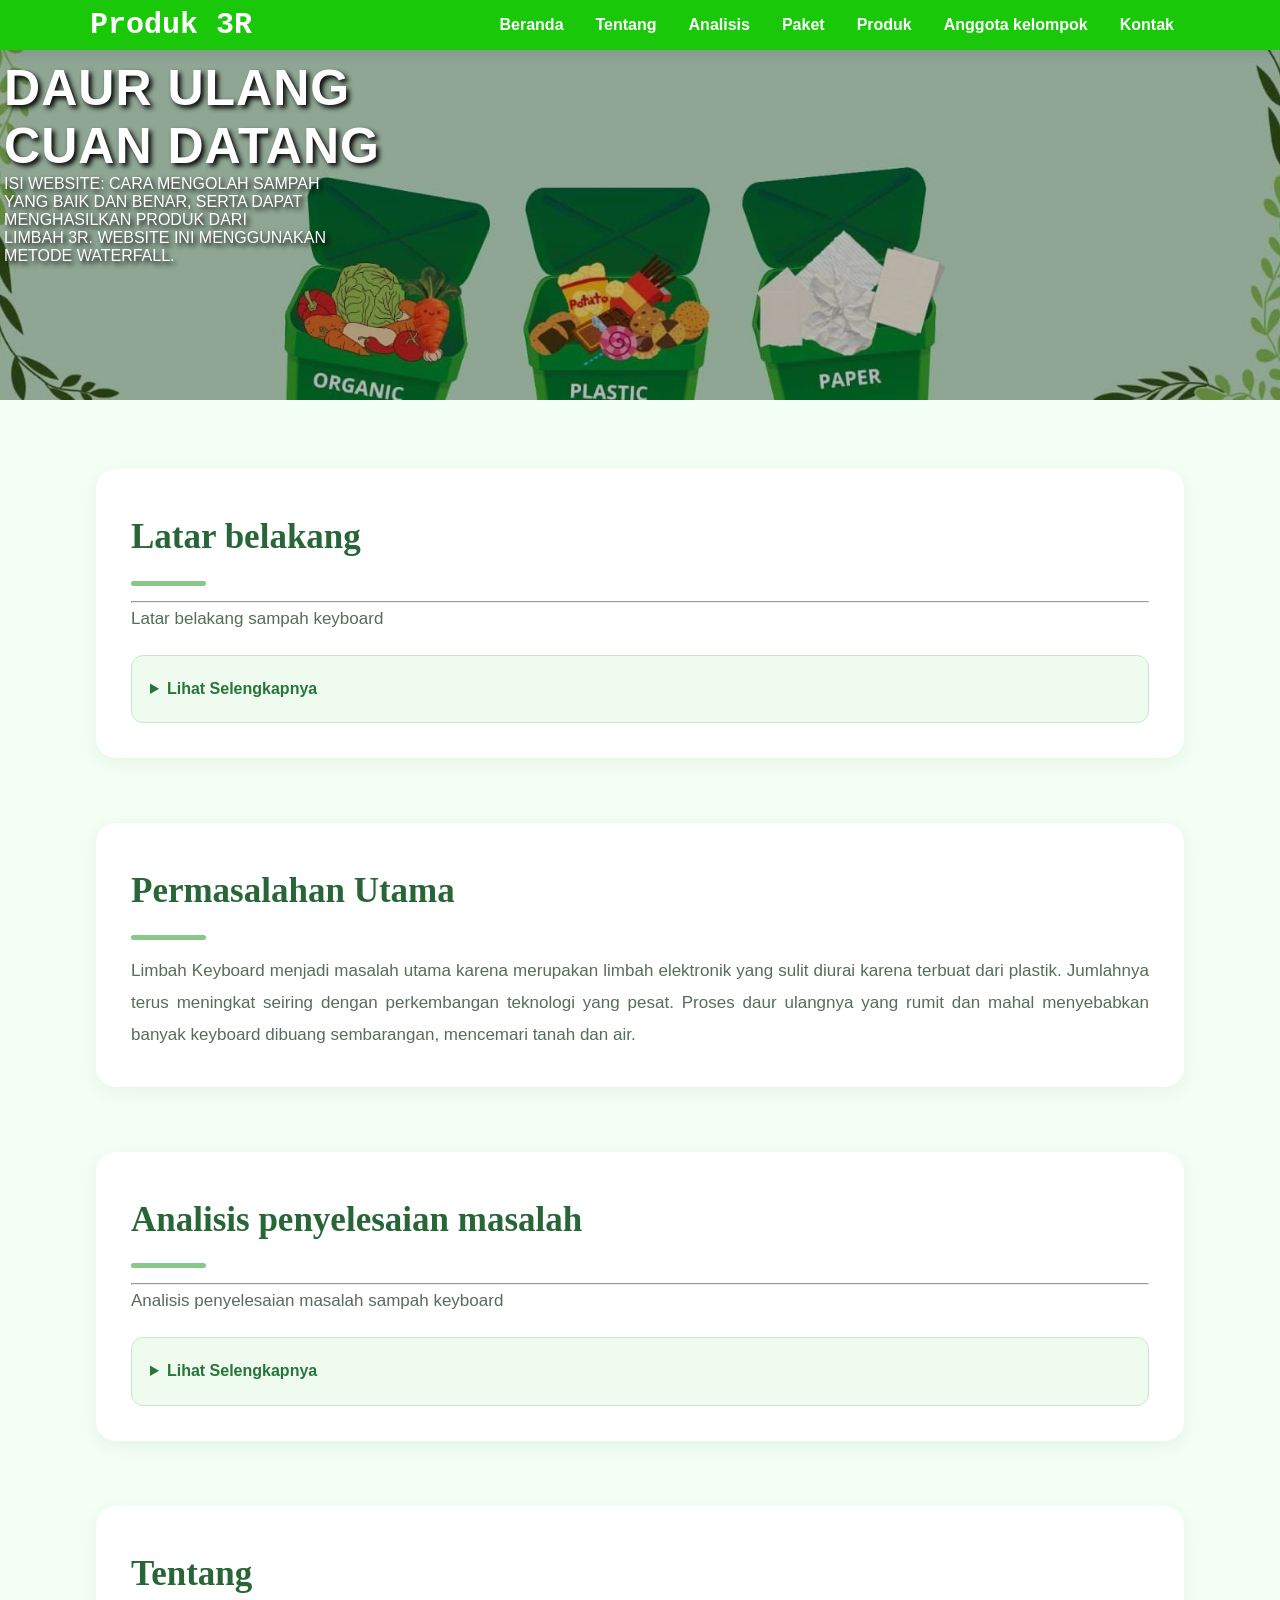
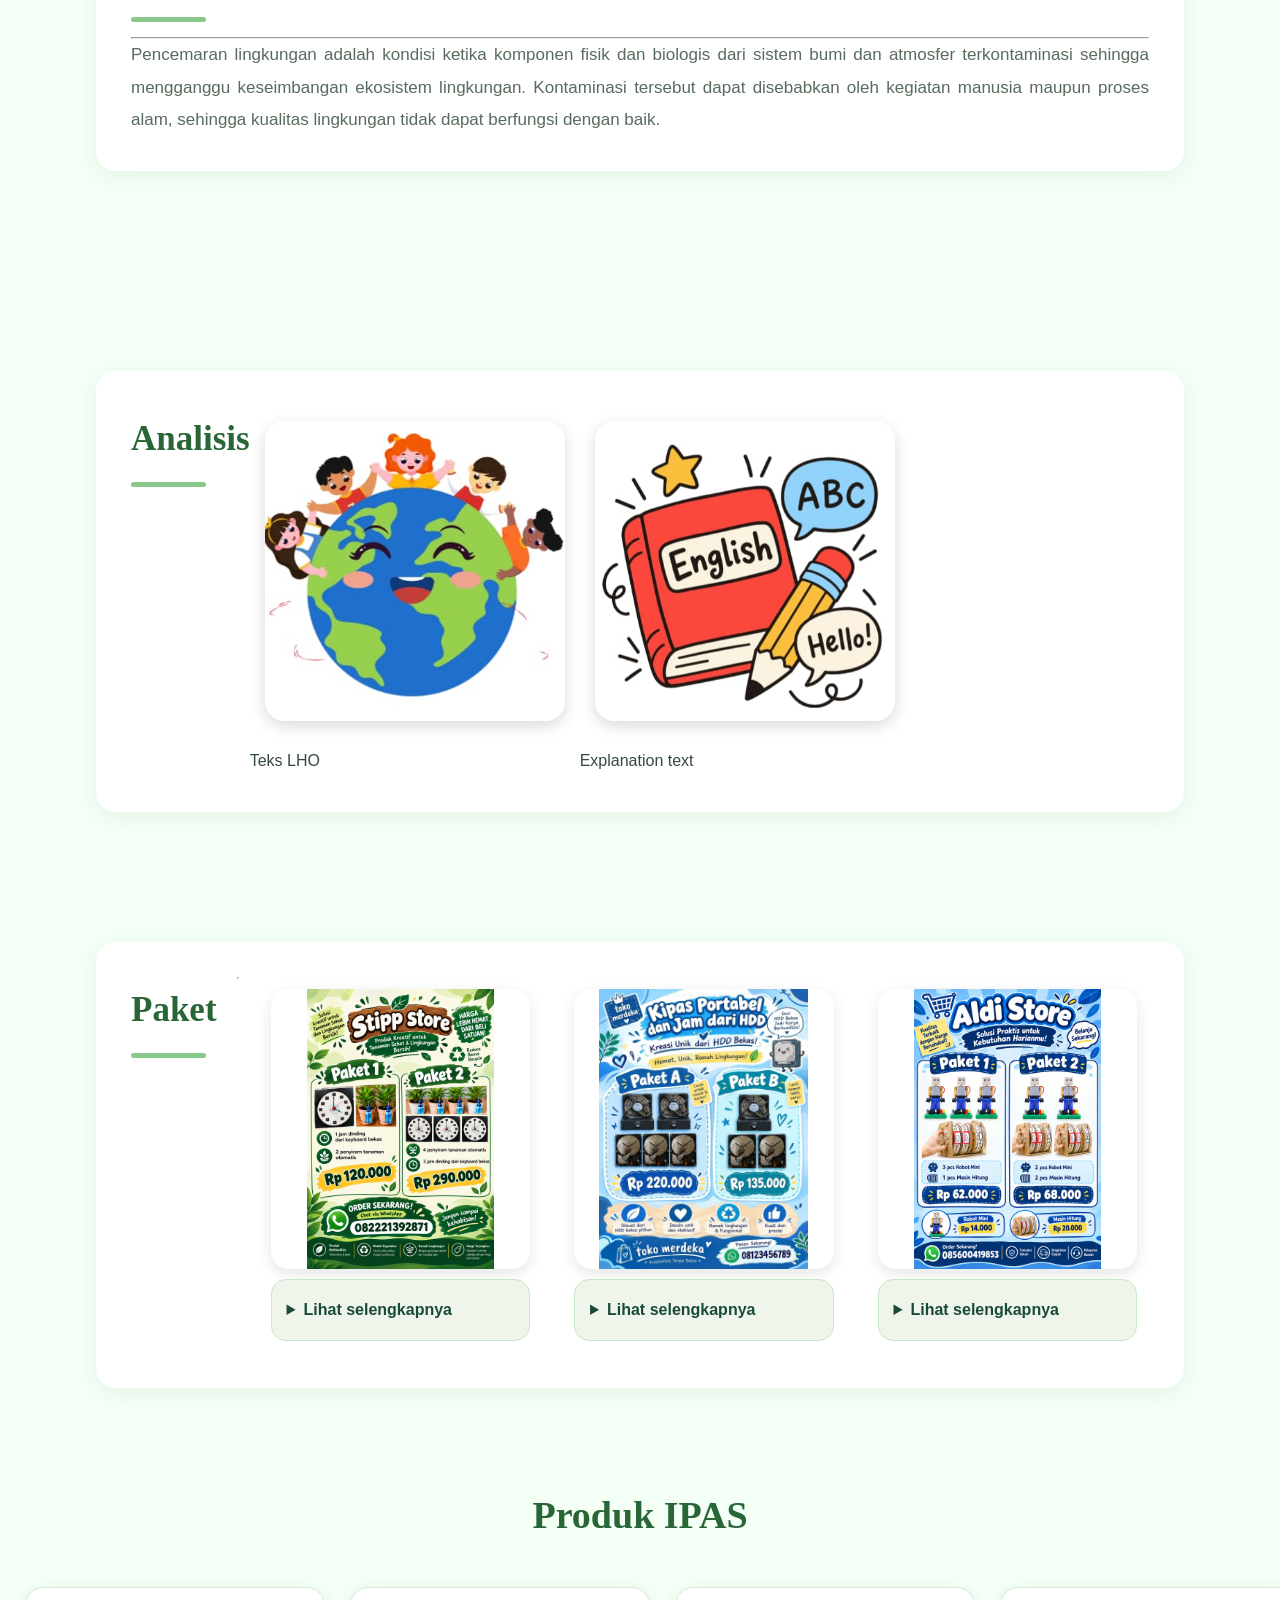
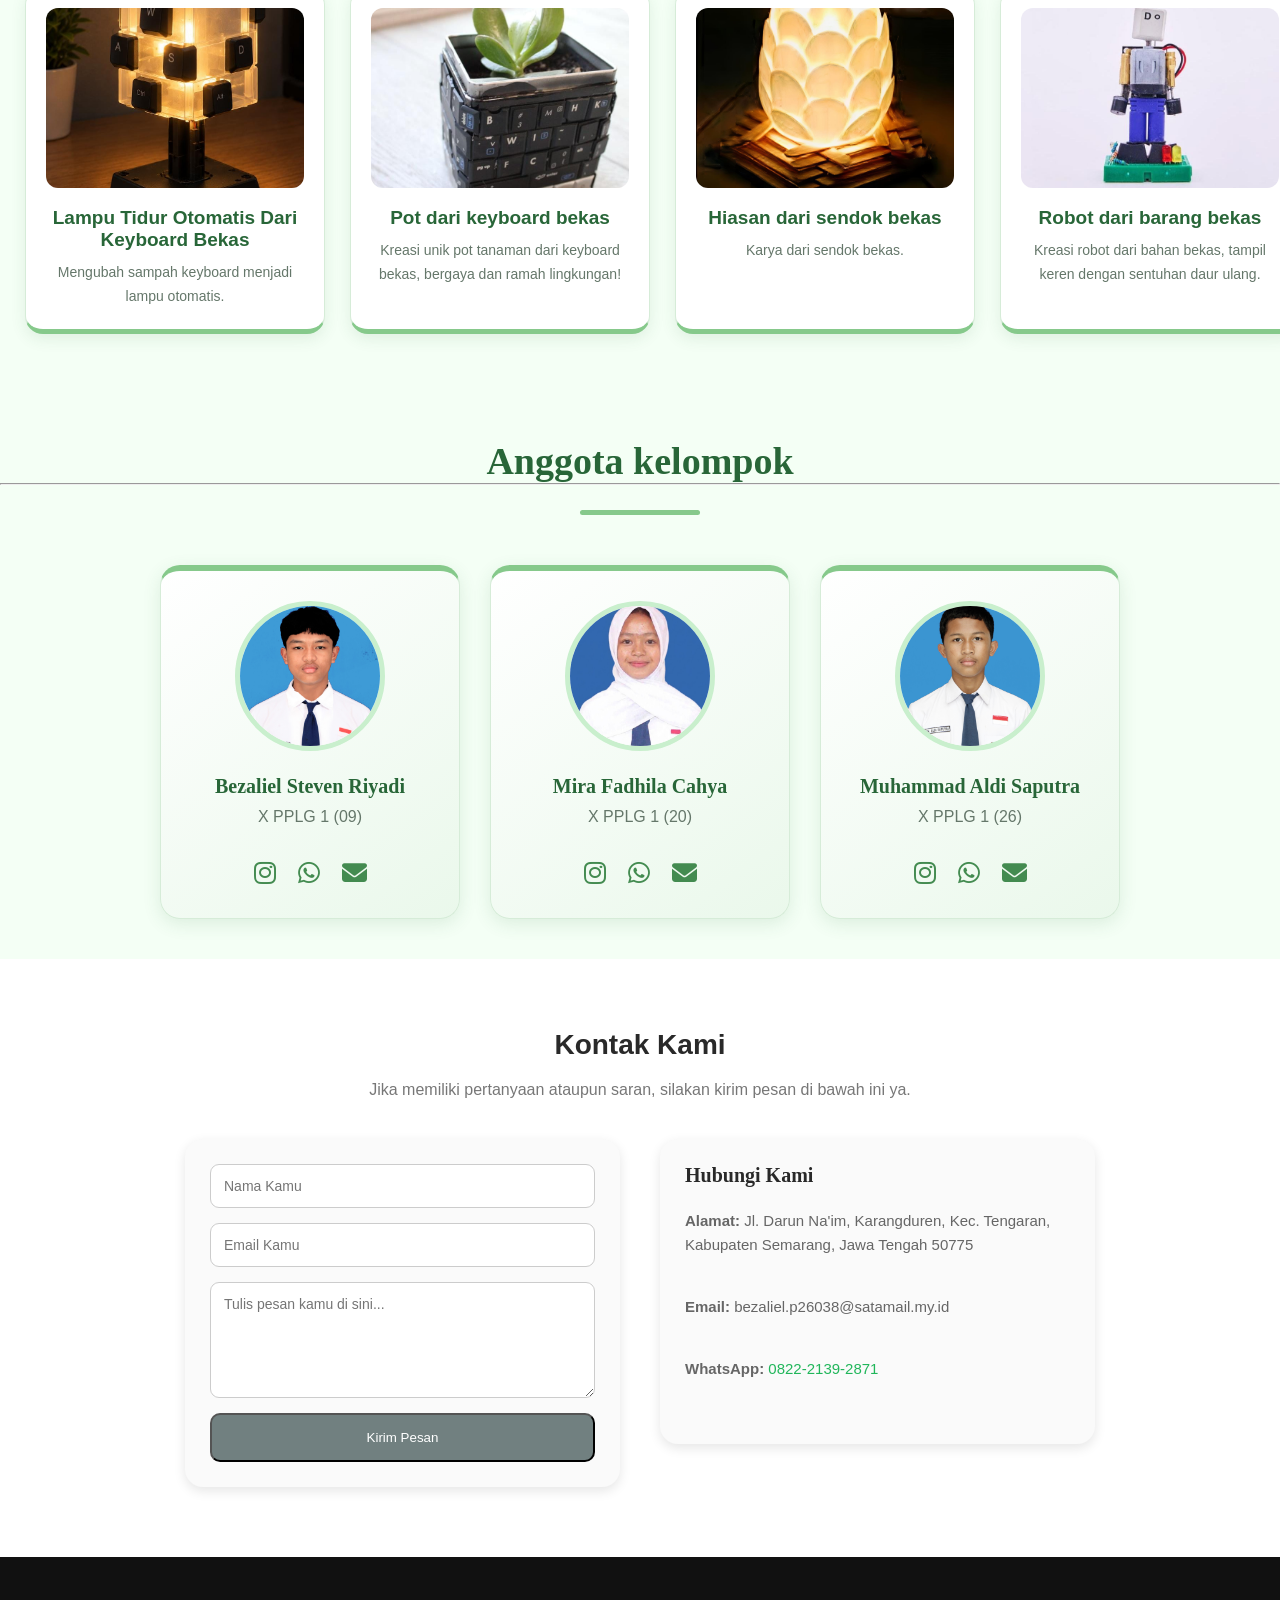
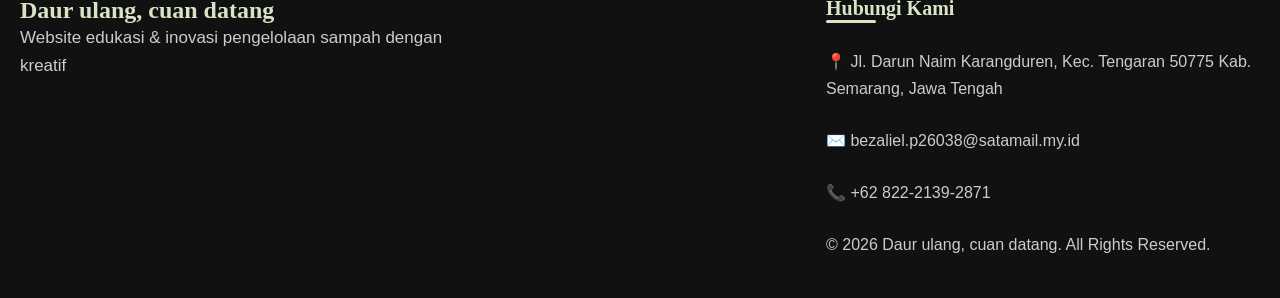
<file: index.html>
<!DOCTYPE html>
<html lang="id">
<head>
    <meta charset="UTF-8">
    <meta name="viewport" content="width=device-width, initial-scale=1.0">
    <title>Kolaborasi - Produk 3R</title>

    <link rel="stylesheet" href="style.css">
    <link href="https://cdnjs.cloudflare.com/ajax/libs/font-awesome/6.5.0/css/all.min.css" rel="stylesheet">
</head>

<body>

    <!-- HEADER -->
    <header>
        <nav>
            <div class="navigasi">
                <div class="logo">
                    <a href="#Home">Produk 3R</a>
                </div>

                <div class="menu">
                    <ul>
                        <li><a href="#Home">Beranda</a></li>
                        <li><a href="#About">Tentang</a></li>
                        <li><a href="#Analys">Analisis</a></li>
                        <li><a href="#Bundling">Paket</a></li>
                        <li><a href="#Product">Produk</a></li>
                        <li><a href="#Contact">Anggota kelompok</a></li>
                        <li><a href="#contact">Kontak</a></li>
                    </ul>
                </div>
            </div>
        </nav>
    </header>

    <!-- MAIN CONTENT -->
    <main>

        <!-- HOME -->
        <section id="Home">
            <div class="banner">
                <div class="gambar">
                    <img src="imagess/navv.jpeg" alt="Banner Produk 3R" width="100%" height="300">

                    <div class="teks">
                        <h1>DAUR ULANG<br>CUAN DATANG</h1>

                        <p>
                            Isi website: cara mengolah sampah<br>
                            yang baik dan benar, serta dapat<br>
                            menghasilkan produk dari<br>
                            limbah 3R. Website ini menggunakan<br>
                            metode Waterfall.
                        </p>
                    </div>
                </div>
            </div>
        </section>

        <!--LATAR BELAKANG-->
        <section id="Latar belakang">
            <article class="kolom">
                <h2 class="latar">Latar belakang</h2>
                <hr>

                <p>Latar belakang sampah keyboard</p>

                <details>
                    <summary>Lihat Selengkapnya</summary>

                    <p>
                        Perkembangan teknologi yang semakin pesat menyebabkan meningkatnya penggunaan perangkat elektronik dan menghasilkan banyak sampah elektronik (electronic waste). Salah satu contohnya adalah keyboard komputer bekas yang sudah rusak atau tidak terpakai dan sering kali hanya dibuang begitu saja.<br> Jika tidak dikelola dengan baik, sampah elektronik dapat menumpuk dan berpotensi mencemari lingkungan.<br>

                       Oleh karena itu, diperlukan solusi kreatif untuk mengurangi limbah elektronik, salah satunya dengan memanfaatkan keyboard bekas menjadi lampu tidur otomatis.<br> Dalam pembuatan produk ini, keyboard bekas digunakan sebagai bahan utama yang dikombinasikan dengan komponen elektronik seperti LED, resistor, LDR, baterai, dan transistor. Melalui kegiatan daur ulang ini, keyboard yang sebelumnya tidak terpakai dapat diubah menjadi barang yang memiliki nilai guna, sekaligus mengurangi sampah elektronik dan menjaga kelestarian lingkungan.
                    </p>
                </details>
            </article>
        </section>

        <!-- PERMASALAHAN UTAMA -->
        <section id="Permasalahan">
            <article class="kolom">
                <h2>Permasalahan Utama</h2>

                <p>
                    Limbah Keyboard menjadi masalah utama karena merupakan
                    limbah elektronik yang sulit diurai karena terbuat dari plastik.
                    Jumlahnya terus meningkat seiring dengan perkembangan teknologi
                    yang pesat. Proses daur ulangnya yang rumit dan mahal menyebabkan
                    banyak keyboard dibuang sembarangan, mencemari tanah dan air.
                </p>
            </article>
        </section>

        <!-- ANALISIS PENYELESAIAN MASALAH -->
        <section id="Analisis-Penyelesaian">
            <article class="kolom">
                <h2 class="latar">Analisis penyelesaian masalah</h2>
                <hr>

                <p>Analisis penyelesaian masalah sampah keyboard</p>

                <details>
                    <summary>Lihat Selengkapnya</summary>

                    <p>
                        Limbah keyboard bekas dapat dimanfaatkan kembali menjadi
                        lampu tidur otomatis sebagai solusi untuk mengurangi
                        penumpukan sampah elektronik. Keyboard yang sudah tidak
                        terpakai diolah menjadi produk yang memiliki nilai guna
                        dan estetika.

                        Lampu ini dilengkapi sensor cahaya yang membuatnya
                        menyala otomatis saat kondisi gelap dan mati saat
                        kondisi terang. Dengan demikian, limbah elektronik
                        dapat menjadi barang yang lebih bermanfaat, bernilai
                        ekonomis, dan ramah lingkungan.
                    </p>
                </details>
            </article>
        </section>

        <!-- ABOUT -->
        <section id="About">
            <article class="kolom">
                <h2>Tentang</h2>
                <hr>

                <p>
                    Pencemaran lingkungan adalah kondisi ketika komponen fisik
                    dan biologis dari sistem bumi dan atmosfer terkontaminasi
                    sehingga mengganggu keseimbangan ekosistem lingkungan.
                    Kontaminasi tersebut dapat disebabkan oleh kegiatan manusia
                    maupun proses alam, sehingga kualitas lingkungan tidak
                    dapat berfungsi dengan baik.
                </p>
            </article>
        </section>

        <!-- ANALYS -->
        <section id="Analys">
            <article class="kolom">
                <h2>Analisis</h2>

                <figure>
                    <a href="b.indo/b.indoo.html">
                        <img src="imagess/teks Lho limbah.jpeg" alt="Teks Laporan Hasil Observasi">
                    </a>
                    <figcaption>Teks LHO</figcaption>
                </figure>

                <figure>
                    <a href="b.inggris/bahasainggris.html">
                        <img src="imagess/english.jpeg" alt="Explanation Text">
                    </a>
                    <figcaption>Explanation text</figcaption>
                </figure>
            </article>
        </section>

        <!-- BUNDLING -->
        <section id="Bundling">
            <article class="kolom">
                <h2>Paket</h2>
                <hr>

                <figure>
                    <img src="imagess/emteka.png" alt="Tugas matematika Steven">

                    <details class="detail">
                        <summary>Lihat selengkapnya</summary>

                        <h3>Tugas matematika</h3>
                        <p>Nama: Steven</p>

                        <h2 style="text-align: center;">Penyelesaian</h2>

                        <p style="text-align: justify;">
                            <strong>Variabel</strong><br>
                            x = Harga satuan jam dinding<br>dari keyboard bekas<br>
                            y = Harga satuan mesin penyiram otomatis<br><br>

                            <strong>Model Matematika</strong><br>
                            x + 2y = 120.000<br>
                            3x + 4y = 290.000<br><br>

                            <strong>Eliminasi y</strong><br>
                             x + 2y = 120.000 | x2<br>
                            3x + 4y = 290.000 | x1<br><br>
                            2x + 4y = 240.000 <br>
                            3x + 4y = 290.000<br>
                            _______________ -<br>
                            -x = -50.000<br>
                             x = 50.000<br><br>

                            <strong>Substitusi</strong><br>
                             3x + 4y = 290.000<br>
                             3(50.000) + 4y = 290.000<br>
                             150.000 +4y = 290.000<br>
                            4y = 290.000 - 150.000<br>
                            4y = 140.000<br>
                            y = 140.000 : 3 <br>
                            y = 35.000<br><br>

                            <strong>Kesimpulan</strong><br>
                            Jadi, harga satuan jam dinding dari keyoard bekas adalah Rp50.000
                            dan harga satuan penyiram tanaman otomatis adalah Rp35.000.
                        </p>
                    </details>
                </figure>

                <figure>
                    <img src="imagess/mira mtk.jpeg" alt="Tugas matematika Mira">

                    <details class="detail">
                        <summary>Lihat selengkapnya</summary>

                        <h3>Tugas matematika</h3>
                        <p>Nama: Mira</p>

                        <h2>Penyelesaian</h2>

                        <p>
                            <strong>Variabel</strong><br>
                            x = Harga dari kipas portabel<br>
                            y = Harga dari jam dari HDD<br><br>

                            <strong>Pemodelan</strong><br>
                            2x + 3y = 220.000<br>
                            x + 2y = 135.000<br><br>

                            <strong>Metode Eliminasi</strong><br>
                            Mencari nilai x<br>
                            2x + 3y = 220.000 | x2<br>
                            x + 2y = 135.000 | x3<br><br>

                            4x + 6y = 440.000<br>
                            3x + 6y = 405.000<br>
                            _______________ -<br>
                            x = 35.000<br><br>

                            <strong>Metode Substitusi</strong><br>
                            2x + 3y = 220.000<br>
                            2(35.000) + 3y = 220.000<br>
                            70.000 + 3y = 220.000<br>
                            3y = 220.000 - 70.000<br>
                            3y = 150.000<br>
                            y = 150.000 : 3<br>
                            y = 50.000<br><br>

                            <strong>Kesimpulan</strong><br>
                            Jadi, harga 1 kipas portabel adalah Rp35.000
                            dan harga 1 jam HDD adalah Rp50.000.
                        </p>
                    </details>
                </figure>

                <figure>
                    <img src="imagess/aldiimtk.jpeg" alt="Tugas matematika Aldi">

                    <details class="detail">
                        <summary>Lihat selengkapnya</summary>

                        <h3>Tugas matematika</h3>
                        <p>Nama: Aldi</p>

                        <h2>Penyelesaian</h2>

                        <p>
                            <strong>Variabel</strong><br>
                            x = Harga dari 1 robot mini<br>
                            y = Harga dari 1 mesin hitung<br><br>

                            <strong>Pemodelan</strong><br>
                            3x + y = 62.000<br>
                            2x + 2y = 68.000<br><br>

                            <strong>Metode Eliminasi</strong><br>
                            Mencari nilai x<br>
                            3x + y = 62.000 | x2<br>
                            2x + 2y = 68.000 | x1<br>
                            ____________________ -<br>
                            6x + 2y = 124.000<br>
                            2x + 2y = 68.000<br>
                            _________________ -<br>
                            4x = 56.000<br>
                            x = 56.000:4<br>
                            x = 14.000<br><br>

                            <strong>Metode Substitusi</strong><br>
                            3x + y = 62.000<br>
                            3(14.000) + y = 62.000<br>
                            42.000 + y = 62.000<br>
                            y = 62.000 - 42.000<br>
                            y = 20.000<br><br>

                            <strong>Kesimpulan</strong><br>
                            Jadi, harga 1 robot mainan adalah Rp14.000<br>
                            dan harga 1 mesin hitung adalah Rp20.000
                        </p>
                    </details>
                </figure>

            </article>
        </section>

        <!-- PRODUCT -->
        <section id="Product">
            <header class="Product-header">
                <h2>Produk IPAS</h2>
            </header>

            <div class="slider" id="slider">

                <article class="card">
                    <a href="ipass/lampu.html">
                        <img src="imagess/lampuu.jpeg" alt="Lampu tidur otomatis">
                    </a>

                    <div class="card-content">
                        <h3>Lampu Tidur Otomatis Dari Keyboard Bekas</h3>
                        <p>Mengubah sampah keyboard menjadi lampu otomatis.</p>
                    </div>
                </article>

                <article class="card">
                    <a href="ipass/pot.html">
                        <img src="imagess/pot.jpeg" alt="Pot dari keyboard">
                    </a>

                    <div class="card-content">
                        <h3>Pot dari keyboard bekas</h3>
                        <p>Kreasi unik pot tanaman dari keyboard bekas, bergaya dan ramah lingkungan!</p>
                    </div>
                </article>

                <article class="card">
                    <a href="ipass/telur.html">
                        <img src="imagess/telur.jpeg" alt="Hiasan sendok bekas">
                    </a>

                    <div class="card-content">
                        <h3>Hiasan dari sendok bekas</h3>
                        <p>Karya dari sendok bekas.</p>
                    </div>
                </article>

                <article class="card">
                    <a href="ipass/robot.html">
                        <img src="imagess/robot.jpeg" alt="Robot dari barang bekas">
                    </a>

                    <div class="card-content">
                        <h3>Robot dari barang bekas</h3>
                        <p>Kreasi robot dari bahan bekas, tampil keren dengan sentuhan daur ulang.</p>
                    </div>
                </article>

                <article class="card">
                    <a href="ipass/mesin.html">
                        <img src="imagess/putar.jpeg" alt="Alat hitung">
                    </a>

                    <div class="card-content">
                        <h3>Alat hitung dari kardus bekas</h3>
                        <p>Membuat alat penghitung dari kardus bekas.</p>
                    </div>
                </article>

            </div>
        </section>

        <!-- CONTACT / ANGGOTA KELOMPOK -->
        <section id="Contact">
            <header>
                <h2>Anggota kelompok</h2>
                <hr>
            </header>

            <div class="garis"></div>

            <div class="container">

                <!-- STEVEN -->
                <article class="card">
                    <img src="imagess/fotostvnn.jpeg" alt="Foto Steven">
                    <h2>Bezaliel Steven Riyadi</h2>
                    <p>X PPLG 1 (09)</p>
                    <br>

                    <div class="sosmed">
                        <a aria-label="Instagram Steven" href="https://www.instagram.com/bezaliel_stvn?srtk=MWxodHozYmZveG9nYg==" target="_blank" rel="noopener noreferrer">
                            <i class="fa-brands fa-instagram"></i>
                        </a>

                        <a aria-label="WhatsApp Steven" href="https://wa.me/qr/TATUGYGXNEOYL1" target="_blank" rel="noopener noreferrer">
                            <i class="fa-brands fa-whatsapp"></i>
                        </a>

                        <a aria-label="Email Steven" href="mailto:bezalielsteven77@gmail.com">
                            <i class="fa-solid fa-envelope"></i>
                        </a>
                    </div>
                </article>

                <!-- MIRA -->
                <article class="card">
                    <img src="imagess/fotomiraa.jpeg" alt="Foto Mira">
                    <h2>Mira Fadhila Cahya</h2>
                    <p>X PPLG 1 (20)</p>
                    <br>

                    <div class="sosmed">
                        <a aria-label="Instagram Mira" href="https://www.instagram.com/miraafadhila?obrf=MXVrOGs3cnRoczAxbA==" target="_blank" rel="noopener noreferrer">
                            <i class="fa-brands fa-instagram"></i>
                        </a>

                        <a aria-label="WhatsApp Mira" href="https://wa.me/qr/KFI2GUJCRSGUJ1" target="_blank" rel="noopener noreferrer">
                            <i class="fa-brands fa-whatsapp"></i>
                        </a>

                        <a aria-label="Email Mira" href="mailto:mirafadhila88@gmail.com">
                            <i class="fa-solid fa-envelope"></i>
                        </a>
                    </div>
                </article>

                <!-- ALDI -->
                <article class="card">
                    <img src="imagess/fotoaldii.jpeg" alt="Foto Aldi">
                    <h2>Muhammad Aldi Saputra</h2>
                    <p>X PPLG 1 (26)</p>
                    <br>

                    <div class="sosmed">
                        <a aria-label="Instagram Aldi" href="https://www.instagram.com/m.aldisaputraa231?srtk=MTE1bDk3NjdqbGp4aw==" target="_blank" rel="noopener noreferrer">
                            <i class="fa-brands fa-instagram"></i>
                        </a>

                        <a aria-label="WhatsApp Aldi" href="https://wa.me/6285600419853?s=t" target="_blank" rel="noopener noreferrer">
                            <i class="fa-brands fa-whatsapp"></i>
                        </a>

                        <a aria-label="Email Aldi" href="mailto:aldisaputraa26y@gmail.com">
                            <i class="fa-solid fa-envelope"></i>
                        </a>
                    </div>
                </article>

            </div>
        </section>

        <!-- KONTAK -->
        <section class="contact" id="contact">
            <h1>Kontak Kami</h1>

            <p class="deskripsi">
                Jika memiliki pertanyaan ataupun saran, silakan kirim pesan di bawah ini ya.
            </p>

            <section class="contact-container">

                <form class="contact-form" action="https://formsubmit.co/bezaliel.p26038@satamail.my.id" method="POST">

                    <input type="text" name="nama" placeholder="Nama Kamu" required>

                    <input type="email" name="email" placeholder="Email Kamu" required>

                    <textarea name="pesan" placeholder="Tulis pesan kamu di sini..." required></textarea>

                    <button type="submit" class="btn-kirim">Kirim Pesan</button>

                </form>

                <article class="contact-info">
                    <h2>Hubungi Kami</h2>

                    <p>
                        <strong>Alamat:</strong>
                        Jl. Darun Na'im, Karangduren, Kec. Tengaran,
                        Kabupaten Semarang, Jawa Tengah 50775
                    </p>

                    <p>
                        <strong>Email:</strong>
                        bezaliel.p26038@satamail.my.id
                    </p>

                    <p>
                        <strong>WhatsApp:</strong>
                        <a href="https://wa.me/6282221392871">
                            0822-2139-2871
                        </a>
                    </p>
                </article>

            </section>
        </section>

    </main>

    <!-- FOOTER -->
    <footer>

        <section class="footer-kiri">
            <h2>Daur ulang, cuan datang</h2>

            <p>
                Website edukasi &amp; inovasi pengelolaan sampah dengan kreatif
            </p>
        </section>

        <section class="footer-kanan">
            <h2>Hubungi Kami</h2>
            <hr>

            <p>
                📍 Jl. Darun Naim Karangduren, Kec. Tengaran
                50775 Kab. Semarang, Jawa Tengah
            </p>

            <p>✉️ bezaliel.p26038@satamail.my.id</p>

            <p>📞 +62 822-2139-2871</p>

            <section class="copyright">
                <p>
                    &copy; 2026 Daur ulang, cuan datang. All Rights Reserved.
                </p>
            </section>
        </section>

    </footer>

</body>
</html>
</file>
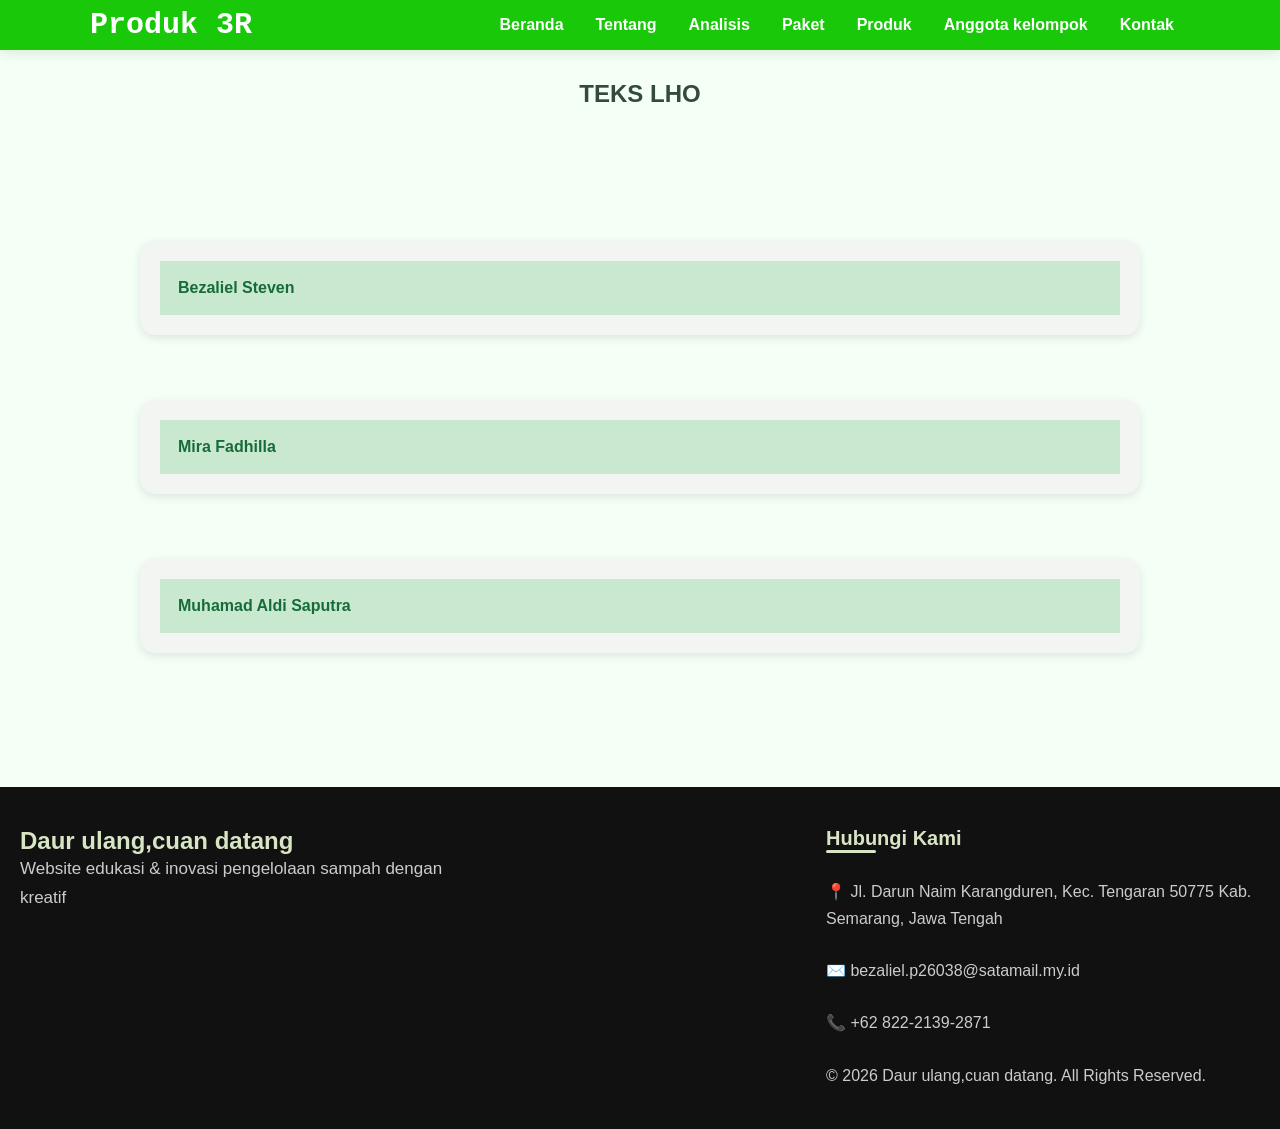
<file: b.indo/b.indoo.html>
<!DOCTYPE html>
<html lang="en">
<head>
    <meta charset="UTF-8">
    <meta name="viewport" content="width=device-width, initial-scale=1.0">
    <title>TEKS LHO</title>
    <link rel="stylesheet" href="rename.css">
</head>
<body>
    <header>
        <nav>
            <div class="navigasi">

                <div class="logo">
                    <a href="#Home">Produk 3R</a>
                </div>

                <div class="menu">
                    <ul>
                        <li><a href="../index.html">Beranda</a></li>
                        <li><a href="../index.html#About">Tentang</a></li>
                        <li><a href="../index.html#Analys">Analisis</a></li>
                        <li><a href="../index.html#Bundling">Paket</a></li>
                        <li><a href="../index.html#Product">Produk</a></li>
                        <li><a href="../index.html#Contact">Anggota kelompok</a></li>
                        <li><a href="../index.html#contact">Kontak</a></li>
                    </ul>
                </div>
            </div>
        </nav>
    </header>    
    <main>
        <h2 style="text-align: center;">TEKS LHO</h2>
        <div class="teks"> 
        </div>
        <article class="kolom">
            <details class="detail">
                <summary>Bezaliel Steven</summary>
                <h2>Pemanfaatan Keyboard Bekas Menjadi Lampu Tidur Otomatis</h2>
             
<P>Lampu tidur otomatis merupakan produk inovasi yang memanfaatkan limbah elektronik berupa keyboard komputer bekas menjadi barang yang memiliki nilai guna dan nilai estetika. Produk ini dibuat sebagai lampu hias sekaligus penerangan tambahan yang dapat menyala secara otomatis berdasarkan kondisi cahaya di sekitarnya. Pembuatan produk ini bertujuan untuk mengurangi limbah elektronik serta meningkatkan kreativitas dalam mengolah barang bekas menjadi sesuatu yang bermanfaat.</P>


<p>Lampu tidur otomatis ini memiliki beberapa bagian utama. Bagian dasar memanfaatkan bahan dari keyboard bekas sebagai penyangga dan hiasan produk. Bagian badan lampu menggunakan bahan transparan agar cahaya dapat menyebar dengan baik.

Pada bagian rangkaian elektronik, produk ini menggunakan beberapa komponen, yaitu LED sebagai sumber cahaya, LDR sebagai sensor pendeteksi intensitas cahaya, resistor untuk membatasi arus listrik, transistor sebagai sakelar elektronik, dan baterai sebagai sumber energi.</p>

<p>Cara kerja lampu ini dimulai ketika sensor LDR mendeteksi kondisi terang atau gelap di sekitarnya. Perubahan intensitas cahaya memengaruhi sinyal pada rangkaian transistor. Ketika lingkungan mulai gelap, transistor mengaktifkan aliran arus menuju LED sehingga lampu menyala secara otomatis. Sebaliknya, ketika lingkungan terang, LED akan mati sesuai pengaturan rangkaian.</p>

<p>Produk lampu tidur otomatis dari keyboard bekas memiliki beberapa manfaat. Pertama, mengurangi limbah elektronik dengan memanfaatkan kembali bagian keyboard yang sudah tidak digunakan. Kedua, menghasilkan produk yang dapat digunakan sebagai penerangan tambahan sekaligus hiasan ruangan. Ketiga, memberikan pengalaman dalam mempelajari rangkaian elektronika sederhana, khususnya penggunaan sensor LDR dan transistor. Selain itu, produk ini juga dapat meningkatkan kreativitas dan kepedulian terhadap lingkungan.

Berdasarkan hasil observasi, pembuatan lampu tidur otomatis dari keyboard bekas merupakan salah satu bentuk pemanfaatan limbah elektronik menjadi produk yang bermanfaat dan memiliki nilai ekonomis. Dengan memanfaatkan komponen seperti LED, resistor, LDR, transistor, dan baterai, produk ini dapat menghasilkan penerangan otomatis tanpa menggunakan mikrokontroler. Pembuatan produk ini juga menerapkan prinsip 3R (Reduce, Reuse, dan Recycle) sebagai upaya mengurangi limbah elektronik dan menjaga kelestarian lingkungan.</p>
           </details>  
           <details class="detail">
                <summary>Mira Fadhilla</summary>      
                <p><h2>Observasi Limbah Keyboard</h2></p>
                <p>Lampu otomatis dari keyboard bekas adalah salah satu produk inovasi kreatif yang memanfaatkan limbah elektronik menjadi benda yang bernilai guna dan estetis. Limbah komponen komputer seperti keyboard sering kali dibuang begitu saja dan menumpuk menjadi sampah. Melalui proses daur ulang (recycle), barang-barang tidak terpakai ini dapat disulap menjadi dekorasi ruangan modern yang dilengkapi sistem sensor otomatis.</p>
                <p>Produk lampu otomatis ini terdiri atas beberapa bagian utama yang saling melengkapi, yaitu menggunakan kotak transparan atau wadah akrilik berbentuk kubus yang berdiri kokoh di atas dudukan penyangga khusus. Pada bagian luar kotak, terdapat tombol-tombol plastik bekas keyboard seperti tombol W, A, S, D, Ctrl, dan Alt yang telah dilepas dan dibersihkan dari debu lalu ditempelkan secara rapi. Selain itu, di dalam kotak juga dipasang rangkaian lampu LED serta sensor otomatis yang berfungsi untuk menghidupkan dan mematikan cahaya lampu secara praktis.</p>
                <p>Lampu otomatis dari keyboard bekas ini memberikan banyak manfaat yang berguna untuk kehidupan kita sehari-hari. Lampu ini bisa menjadi hiasan atau dekorasi kamar yang unik dan punya nilai seni teknologi modern, serta sensor otomatisnya bisa memudahkan kita sekaligus membantu menghemat penggunaan listrik. Selain itu, pembuatan lampu ini juga sangat bermanfaat untuk lingkungan karena bisa mengurangi jumlah sampah elektronik di tempat pembuangan dan menjaga alam agar tetap bersih serta berkelanjutan</p>
           </details>
           <details class="detail">
                <summary>Muhamad Aldi Saputra</summary>
                <p><h2>Lampu Otomatis Dari Keyboard Bekas</h2></p>
                <p>Lampu otomatis merupakan salah satu alat penerangan yang dapat bekerja secara otomatis berdasarkan kondisi cahaya di sekitarnya. Lampu ini dibuat dengan memanfaatkan bahan bekas, seperti tombol keyboard dan beberapa komponen elektronik. Pembuatan lampu otomatis bertujuan untuk memanfaatkan barang bekas agar menjadi barang yang berguna dan memiliki nilai tambah.</p>
                <p>Lampu otomatis ini memiliki beberapa bagian utama. Bagian atas berbentuk kotak transparan yang berfungsi sebagai tempat lampu LED. Pada bagian luar terdapat beberapa tombol keyboard bekas yang digunakan sebagai hiasan sehingga tampilannya terlihat lebih menarik.
                   Bagian tengah menggunakan penyangga berwarna hitam yang menghubungkan lampu dengan bagian bawah. Sementara itu, bagian bawah berbentuk kotak yang berfungsi sebagai tempat komponen elektronik. Alat ini juga dilengkapi dengan kabel sebagai sumber daya listrik.</p>
                <p>Lampu otomatis bekerja dengan bantuan sensor cahaya. Ketika kondisi lingkungan mulai gelap, sensor akan mendeteksi perubahan cahaya dan membuat lampu menyala secara otomatis. Sebaliknya, ketika kondisi sekitar sudah terang, lampu akan mati secara otomatis. Dengan cara kerja tersebut, pengguna tidak perlu menyalakan dan mematikan lampu secara manual.</p>
                <p>Lampu otomatis memiliki beberapa manfaat dalam kehidupan sehari-hari, seperti mempermudah penggunaan lampu, membantu menghemat listrik, dan mengurangi kebiasaan menyalakan lampu secara manual. Selain itu, penggunaan tombol keyboard bekas juga dapat mengurangi sampah elektronik dan melatih kreativitas dalam membuat barang baru.</p>
                <p>Berdasarkan hasil observasi, lampu otomatis merupakan salah satu contoh pemanfaatan barang bekas menjadi produk yang bermanfaat. Dengan menggabungkan tombol keyboard bekas dan komponen elektronik, barang yang sebelumnya tidak terpakai dapat diolah menjadi lampu yang memiliki fungsi dan tampilan menarik. Pembuatan produk ini juga mengajarkan pentingnya kreativitas serta kepedulian terhadap lingkungan.</p>   
           </details>
        </article>
    </main>
    <footer>
    <section class="footer-kiri">
        <h2>Daur ulang,cuan datang</h2>
        <p>Website edukasi & inovasi pengelolaan sampah dengan kreatif</p>
    </section>

    <section class="footer-kanan">
        <h2>Hubungi Kami</h2>
        <hr>

        <p>📍 Jl. Darun Naim Karangduren, Kec. Tengaran
        50775 Kab. Semarang, Jawa Tengah</p>

        <p>✉️ bezaliel.p26038@satamail.my.id</p>

        <p>📞 +62 822-2139-2871</p>
       <section class="copyright">
        <p>&copy; 2026 Daur ulang,cuan datang. All Rights Reserved.</p>
       </section>
    </section>
</footer>
</body>
</html>
</file>
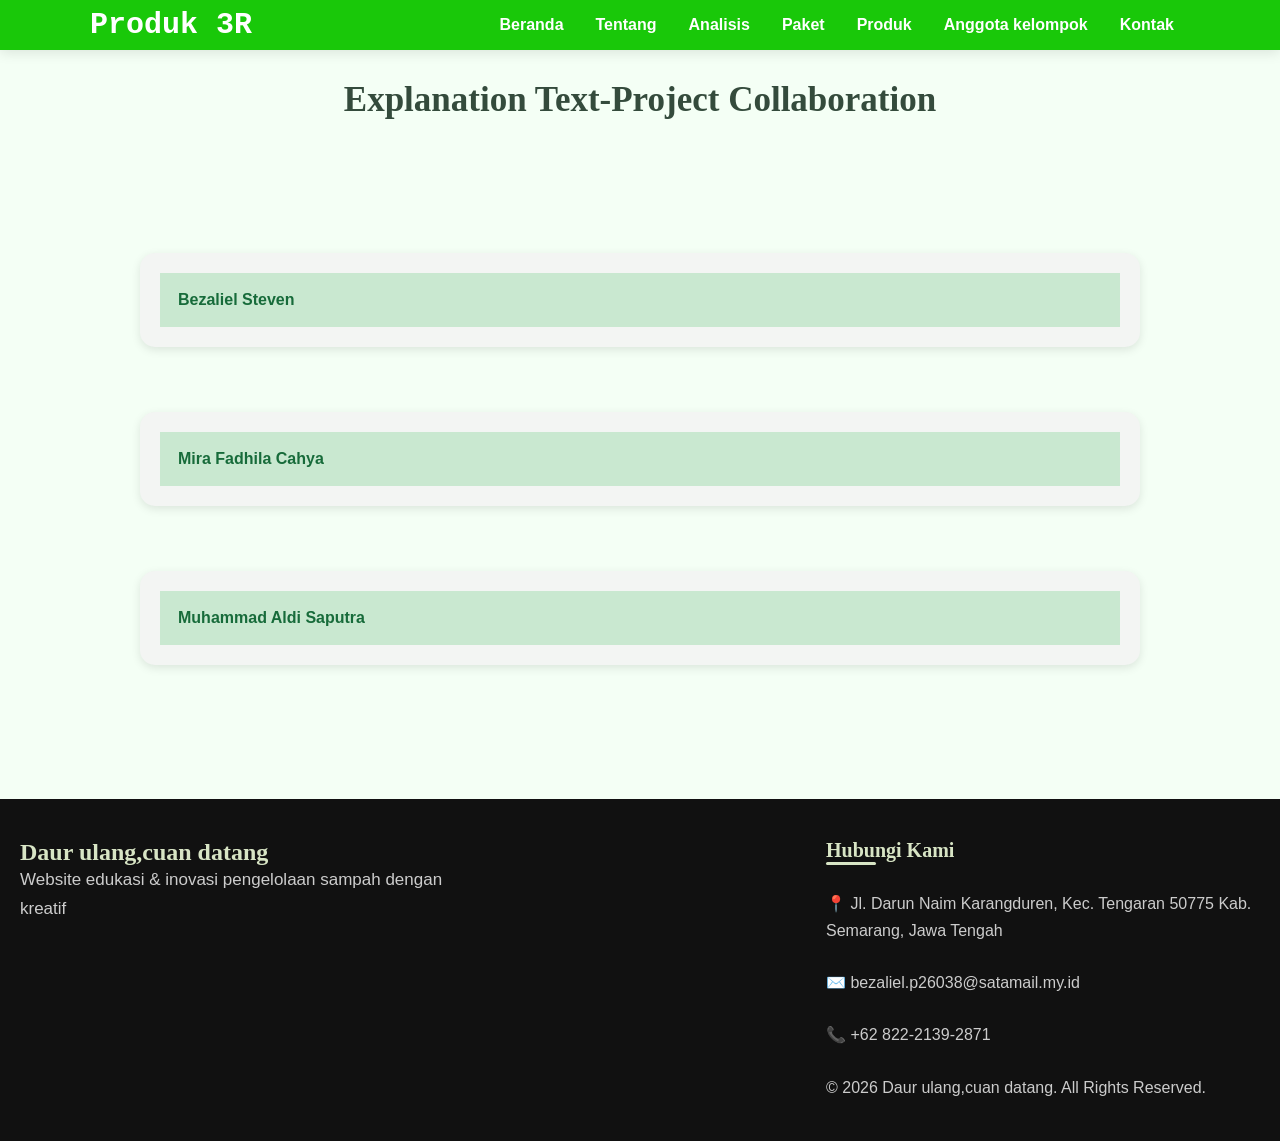
<file: b.inggris/bahasainggris.html>
<!DOCTYPE html>
<html lang="en">
<head>
    <meta charset="UTF-8">
    <meta name="viewport" content="width=device-width, initial-scale=1.0">
    <title>Bahasa inggris</title>
    <link rel="stylesheet" href="inggris.css">
</head>
<body>
    <header>
        <nav>
            <div class="navigasi">

                <div class="logo">
                    <a href="#Home">Produk 3R</a>
                </div>

                <div class="menu">
                    <ul>
                        <li><a href="../index.html">Beranda</a></li>
                        <li><a href="../index.html#About">Tentang</a></li>
                        <li><a href="../index.html#Analys">Analisis</a></li>
                        <li><a href="../index.html#Bundling">Paket</a></li>
                        <li><a href="../index.html#Product">Produk</a></li>
                        <li><a href="../index.html#Contact">Anggota kelompok</a></li>
                        <li><a href="../index.html#contact">Kontak</a></li>
                    </ul>
                </div>

            </div>
        </nav>
    </header>  
    <main>
        <h2 style="text-align: center;">Explanation Text-Project Collaboration</h2>
        <div class="teks"> 
        
        <article class="kolom">
        <details class="detail">
            
                <summary>Bezaliel Steven</summary>
           
            <h3>How Used Keyboards Are Transformed into Automatic Night Lights</h3>
            <p> Electronic waste (e-waste) is discarded electronic equipment, such as computers, keyboards, and other electronic devices that are no longer used or working. Old computer keyboards are often thrown away, even though they still contain reusable materials. These materials can be turned into something useful instead of becoming waste. One creative idea is transforming old keyboards into automatic night lights.</p>
            <p>The main material used in this project is an old computer keyboard. Its plastic keys, frame, and other reusable parts are carefully separated and cleaned. The keyboard keys are used as decorations, while the plastic frame can help support the lamp structure. By reusing these materials, we can create a unique product and reduce electronic waste.</p>
            <p>First, the old keyboard is collected, cleaned, and disassembled. Next, the keys and other reusable parts are separated from the main keyboard body. The keys are then arranged and attached to the lamp structure to create an attractive design. After that, an LED light, LDR sensor, resistor, battery, and transistor are added to complete the automatic night light.</p>
            <p>Old keyboards can be transformed into useful and attractive automatic night lights. This project not only gives unused materials a new purpose but also encourages creativity and innovation. It applies the 3R principles: Reduce, Reuse, and Recycle. Recycling electronic waste also helps reduce environmental pollution, saves natural resources, protects the environment, and creates a cleaner and healthier future.</p>
             </details>
             <details class="detail">
            <summary>Mira Fadhila Cahya</summary>
            <h3>How to Make an Automatic Lamp from an Old Keyboard</h3>
            <p> Electronic waste is waste from discarded or broken electronic devices, like broken computer keyboards, and it is a growing problem in modern society. However, these keyboards still contain useful parts that can be repurposed. One creative way to manage this waste is by turning an old keyboard into a unique automatic decorative lamp. This project helps reduce electronic trash while creating something new.</p>
            <p>First, an unused keyboard is carefully disassembled by hand. The plastic keys (like W, A, S, D) and frame are separated from the electronic circuits and cleaned from dust. Next, an automatic sensor and an LED light are installed inside a transparent box. This makes the lamp turn on and off automatically.</p>
            <p>The cleaned keys are attached to the outside of the lamp frame using strong glue. The glowing LED lights and keyboard buttons create a modern, technological look. Once assembled and dry, it becomes a complete automatic lamp ready to use. Every key is arranged neatly to maximize its aesthetic appeal.</p>
            <p>As a result, the old keyboard turns into a functional and aesthetic lamp. It serves as a creative room decoration while saving energy with its sensor. Recycling computer components is a great way to support a sustainable environment. Everyone can try this easy project at home.</p>
            </details>
            <details class="detail">
                <summary> Muhammad Aldi Saputra</summary>
                <h3>How an Old Keyboard Is Transformed into an Automatic Lamp</h3>
                <p>Electronic waste is one of the environmental problems caused by the rapid development of technology. Old computer keyboards are often discarded when they are damaged or no longer needed. However, some parts of these keyboards can still be reused. One creative way to recycle this waste is by transforming old keyboard keys into an automatic lamp. This product combines creativity, technology, and environmental awareness.</p>
                <p>The transformation begins by preparing unused keyboard keys and other materials needed to make the lamp. The keyboard keys are separated from the keyboard and cleaned to remove dust and dirt. After that, the keys are arranged as decorations on the transparent lamp body. Other components are also prepared to support the lighting system and automatic function of the lamp.</p>
                <p>The cleaned keyboard keys are attached to the transparent lamp body to create an attractive design. The lamp body is then connected to the supporting structure and the black base. Lighting components are placed inside the transparent part so that the light can spread throughout the lamp. After all components are assembled properly, they form a unique automatic lamp with a modern appearance.</p>
                <p>As a result, unused keyboard keys are transformed into an automatic lamp that has functional and aesthetic value. The lamp can be used as a room decoration and provides lighting when needed through its automatic system. This product also helps reduce electronic waste by reusing old keyboard components. Therefore, turning unused keyboard parts into an automatic lamp is a creative way to recycle electronic waste and support environmental sustainability.</p>
            </details>
        </article>
    </main>  
    <footer>
    <section class="footer-kiri">
        <h2>Daur ulang,cuan datang</h2>
        <p>Website edukasi & inovasi pengelolaan sampah dengan kreatif</p>
    </section>

    <section class="footer-kanan">
        <h2>Hubungi Kami</h2>
        <hr>

        <p>📍 Jl. Darun Naim Karangduren, Kec. Tengaran
        50775 Kab. Semarang, Jawa Tengah</p>

        <p>✉️ bezaliel.p26038@satamail.my.id</p>

        <p>📞 +62 822-2139-2871</p>
       <section class="copyright">
        <p>&copy; 2026 Daur ulang,cuan datang. All Rights Reserved.</p>
       </section>
    </section>
</footer>
</body>
</html>
</file>
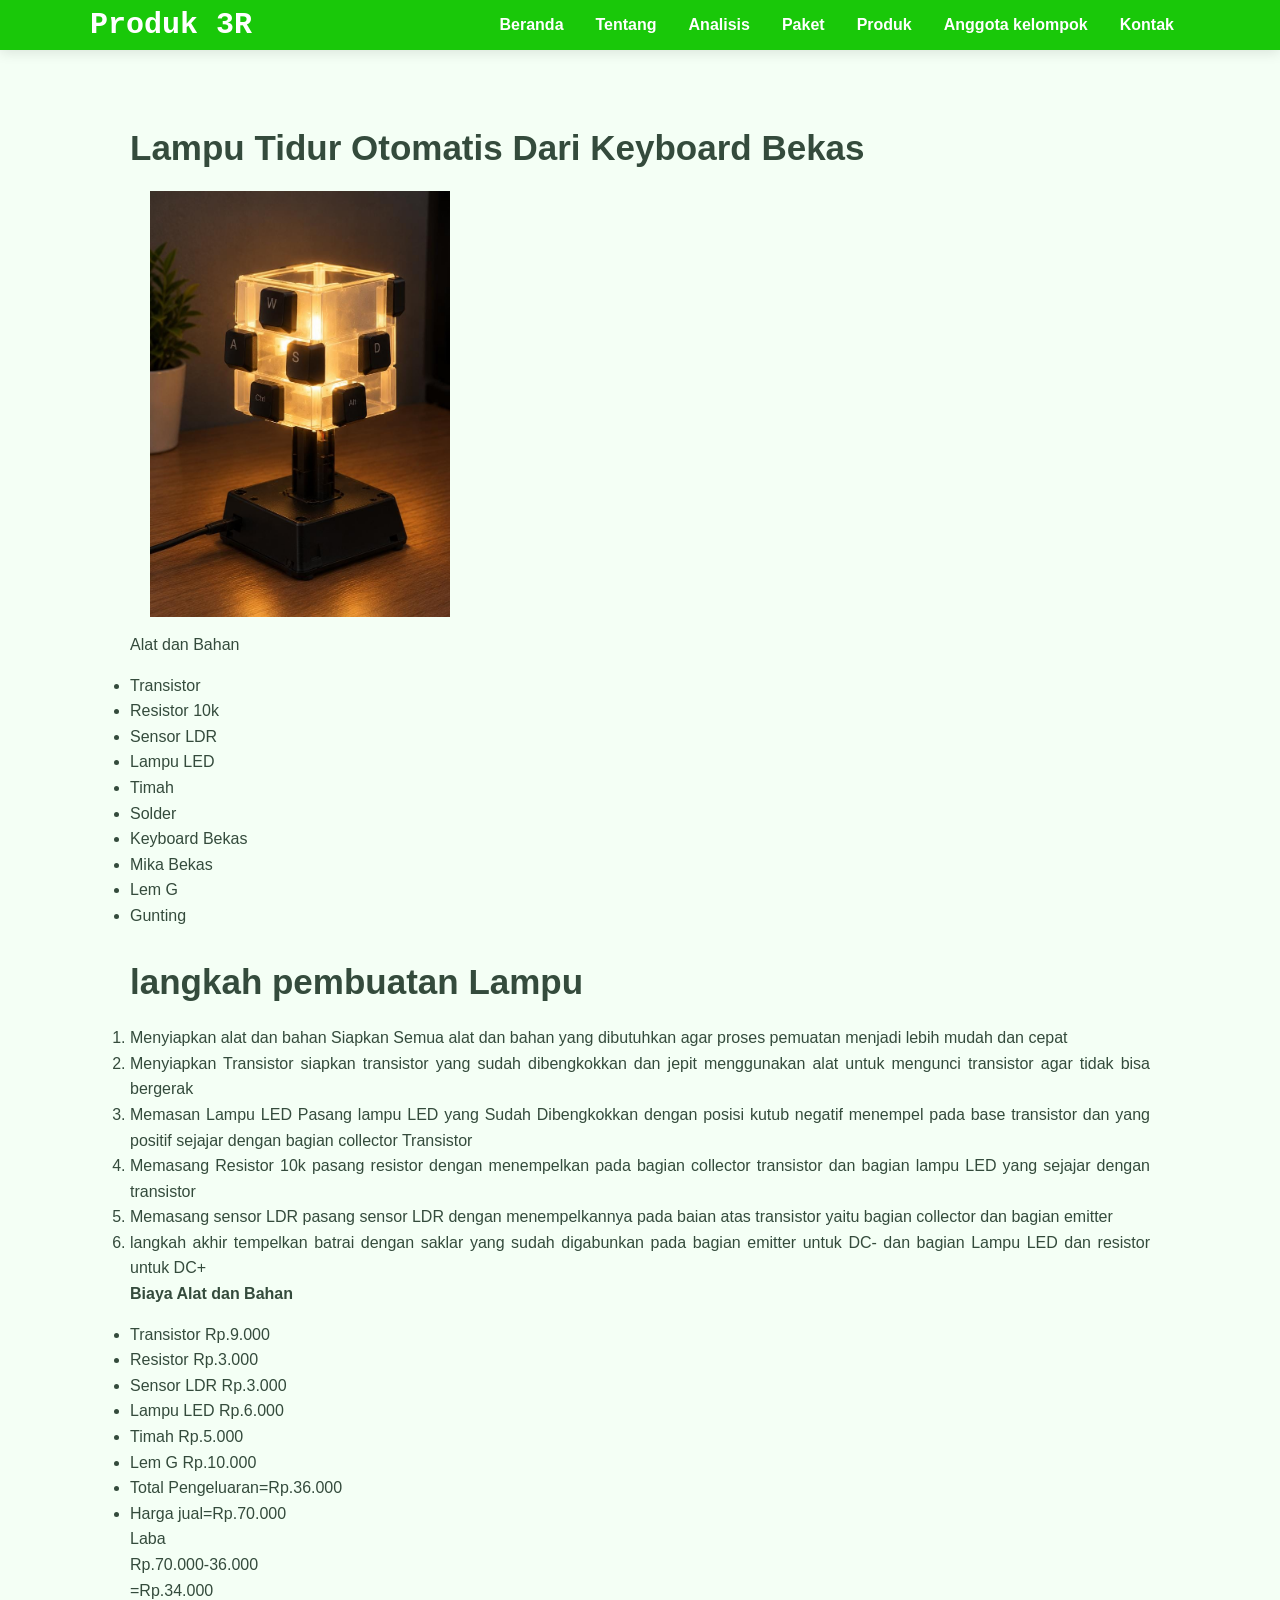
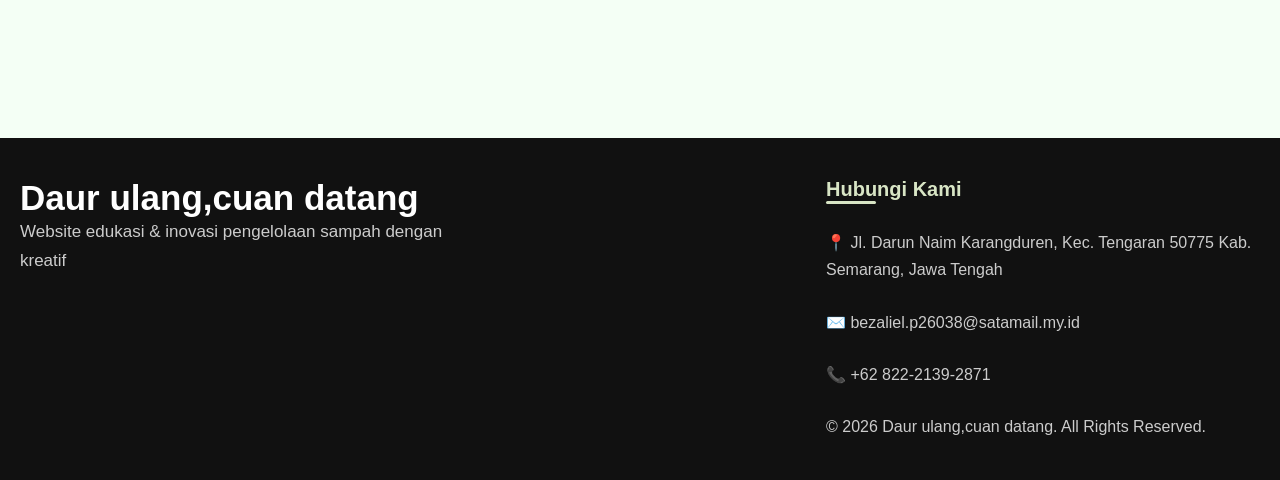
<file: ipass/lampu.html>
<!DOCTYPE html>
<html lang="en">
<head>
    <meta charset="UTF-8">
    <meta name="viewport" content="width=device-width, initial-scale=1.0">
    <title>Lampu Otomatis</title>
    <link rel="stylesheet" href="ipas.css">
</head>
<body>
     <header>
        <nav>
            <div class="navigasi">

                <div class="logo">
                    <a href="#Home">Produk 3R</a>
                </div>

                <div class="menu">
                    <ul>
                        <li><a href="../index.html">Beranda</a></li>
                        <li><a href="../index.html#About">Tentang</a></li>
                        <li><a href="../index.html#Analys">Analisis</a></li>
                        <li><a href="../index.html#Bundling">Paket</a></li>
                        <li><a href="../index.html#Product">Produk</a></li>
                         <li><a href="../index.html#Contact">Anggota kelompok</a></li>
                        <li><a href="../index.html#contact">Kontak</a></li>
                    </ul>
                </div>
            </div>
        </nav>
    </header>    
    <main>
     <div class="teks"> 
        
        <article class="kolom">
    <h3>Lampu Tidur Otomatis Dari Keyboard Bekas</h3>
    <img src="../imagess/lampuu.jpeg" alt="lampu">
    <p>Alat dan Bahan</p>
    <ul>
        <li>Transistor</li>
        <li>Resistor 10k</li>
        <li>Sensor LDR</li>
        <li>Lampu LED</li>
        <li>Timah</li>
        <li>Solder</li>
        <li>Keyboard Bekas</li>
        <li>Mika Bekas</li>
        <li>Lem G</li>
        <li>Gunting</li>
    </ul><br>
    <h3>langkah pembuatan Lampu</h3>
    <ol>
        <li>Menyiapkan alat dan bahan 
        Siapkan Semua alat dan bahan yang dibutuhkan agar proses pemuatan menjadi lebih mudah dan cepat</li>
        <li>Menyiapkan Transistor
        siapkan transistor yang sudah dibengkokkan dan jepit menggunakan alat untuk mengunci transistor agar tidak bisa bergerak </li>
        <li>Memasan Lampu LED
        Pasang lampu LED yang Sudah Dibengkokkan dengan posisi kutub negatif menempel pada base transistor dan yang positif sejajar dengan bagian collector Transistor</li>
        <li>Memasang Resistor 10k
        pasang resistor dengan menempelkan pada bagian collector transistor dan bagian lampu LED yang sejajar dengan transistor</li>
        <li>Memasang sensor LDR
        pasang sensor LDR dengan menempelkannya pada baian atas transistor yaitu bagian collector dan bagian emitter</li>
        <li>langkah akhir
        tempelkan batrai dengan saklar yang sudah digabunkan pada bagian emitter untuk DC- dan bagian Lampu LED dan resistor untuk DC+ </li>
    </ol>
    <p>
        <strong>Biaya Alat dan Bahan</strong>
        <ul>
            <li> Transistor Rp.9.000</li>
            <li> Resistor Rp.3.000</li>
            <li> Sensor LDR Rp.3.000</li>
            <li> Lampu LED Rp.6.000</li>
            <li> Timah Rp.5.000</li>
            <li> Lem G Rp.10.000</li>
            <li> Total Pengeluaran=Rp.36.000</li>
            <li> Harga jual=Rp.70.000</li>

            Laba <br>
            Rp.70.000-36.000 <br>
            =Rp.34.000 <br>
        </ul>
    </p>
    </div>
    </article>
    </main>
     <footer>
    <section class="footer-kiri">
        <h3>Daur ulang,cuan datang</h3>
        <p>Website edukasi & inovasi pengelolaan sampah dengan kreatif</p>
    </section>

    <section class="footer-kanan">
        <h2>Hubungi Kami</h2>
        <hr>

        <p>📍 Jl. Darun Naim Karangduren, Kec. Tengaran
        50775 Kab. Semarang, Jawa Tengah</p>

        <p>✉️ bezaliel.p26038@satamail.my.id</p>

        <p>📞 +62 822-2139-2871</p>
       <section class="copyright">
        <p>&copy; 2026 Daur ulang,cuan datang. All Rights Reserved.</p>
       </section>
    </section>
</footer>
</body>
</html>
</file>
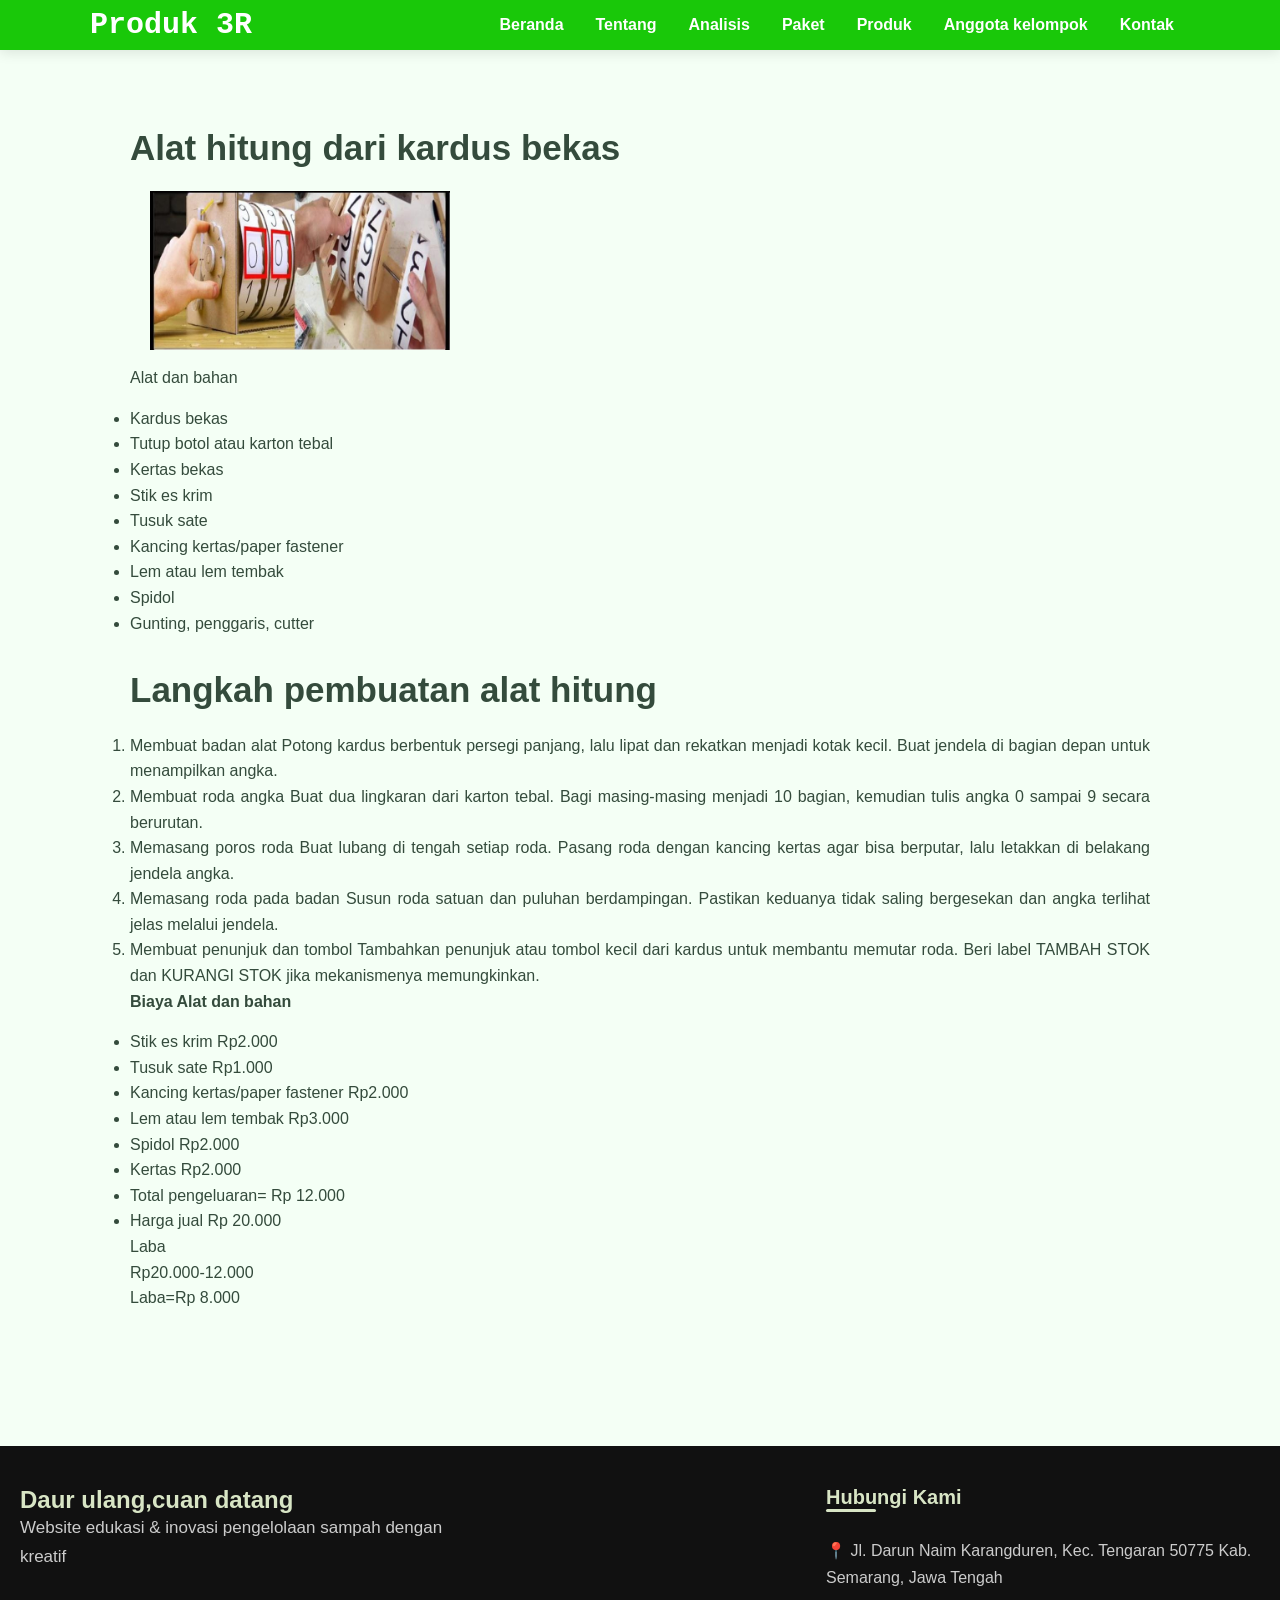
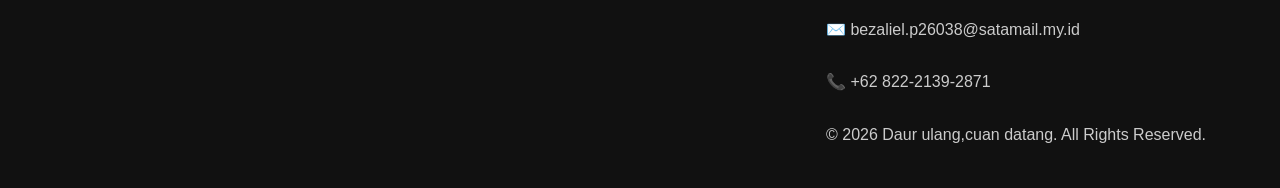
<file: ipass/mesin.html>
<!DOCTYPE html>
<html lang="en">
<head>
    <meta charset="UTF-8">
    <meta name="viewport" content="width=device-width, initial-scale=1.0">
    <title>mesin putar</title>
    <link rel="stylesheet" href="ipas.css">
</head>
<body>
    <header>
        <nav>
            <div class="navigasi">

                <div class="logo">
                    <a href="#Home">Produk 3R</a>
                </div>

                <div class="menu">
                    <ul>
                        <li><a href="../index.html">Beranda</a></li>
                        <li><a href="../index.html#About">Tentang</a></li>
                        <li><a href="../index.html#Analys">Analisis</a></li>
                        <li><a href="../index.html#Bundling">Paket</a></li>
                        <li><a href="../index.html#Product">Produk</a></li>
                        <li><a href="../index.html#Contact">Anggota kelompok</a></li>
                        <li><a href="../index.html#contact">Kontak</a></li>
                    </ul>
                </div>
            </div>
        </nav>
    </header> 
     <main>
     <div class="teks"> 
        
        <article class="kolom">
   <h3>Alat hitung dari kardus bekas</h3>
   <img src="../imagess/putar.jpeg" alt="mesin putar">
   <p>Alat dan bahan</p>
<ul><li>Kardus bekas</li>
<li>Tutup botol atau karton tebal </li>
<li>Kertas bekas</li>
<li>Stik es krim </li>
<li>Tusuk sate</li>
<li>Kancing kertas/paper fastener</li>
<li>Lem atau lem tembak </li>
<li>Spidol </li>
<li>Gunting, penggaris, cutter</li></ul>
<br><h3>Langkah pembuatan alat hitung</h3>
<ol>
    <li>Membuat badan alat
        Potong kardus berbentuk persegi panjang, lalu lipat dan rekatkan menjadi kotak kecil. Buat jendela di bagian depan untuk menampilkan angka.
    </li>
    <li>Membuat roda angka
        Buat dua lingkaran dari karton tebal. Bagi masing-masing menjadi 10 bagian, kemudian tulis angka 0 sampai 9 secara berurutan.
    </li>
    <li>Memasang poros roda
        Buat lubang di tengah setiap roda. Pasang roda dengan kancing kertas agar bisa berputar, lalu letakkan di belakang jendela angka.
    </li>
    <li>Memasang roda pada badan
        Susun roda satuan dan puluhan berdampingan. Pastikan keduanya tidak saling bergesekan dan angka terlihat jelas melalui jendela.
    </li>
    <li>Membuat penunjuk dan tombol
       Tambahkan penunjuk atau tombol kecil dari kardus untuk membantu memutar roda. Beri label TAMBAH STOK dan KURANGI STOK jika mekanismenya memungkinkan.
    </li>
</ol>
<p>
    <strong>Biaya Alat dan bahan</strong>
<ul>
     <li> Stik es krim Rp2.000</li>
     <li> Tusuk sate Rp1.000</li>
     <li> Kancing kertas/paper fastener Rp2.000</li>
     <li> Lem atau lem tembak Rp3.000</li>
     <li> Spidol Rp2.000</li>
     <li> Kertas Rp2.000</li>
     <li> Total pengeluaran=
      Rp 12.000</li>
     <li> Harga jual 
      Rp 20.000</li>

      Laba<br>
      Rp20.000-12.000<br>
      Laba=Rp 8.000<br>
</ul>
</p>
</article>
</div>
</main>
<footer>
    <section class="footer-kiri">
        <h2>Daur ulang,cuan datang</h2>
        <p>Website edukasi & inovasi pengelolaan sampah dengan kreatif</p>
    </section>

    <section class="footer-kanan">
        <h2>Hubungi Kami</h2>
        <hr>

        <p>📍 Jl. Darun Naim Karangduren, Kec. Tengaran
        50775 Kab. Semarang, Jawa Tengah</p>

        <p>✉️ bezaliel.p26038@satamail.my.id</p>

        <p>📞 +62 822-2139-2871</p>
       <section class="copyright">
        <p>&copy; 2026 Daur ulang,cuan datang. All Rights Reserved.</p>
       </section>
    </section>
</footer>
</body>
</html>
</file>
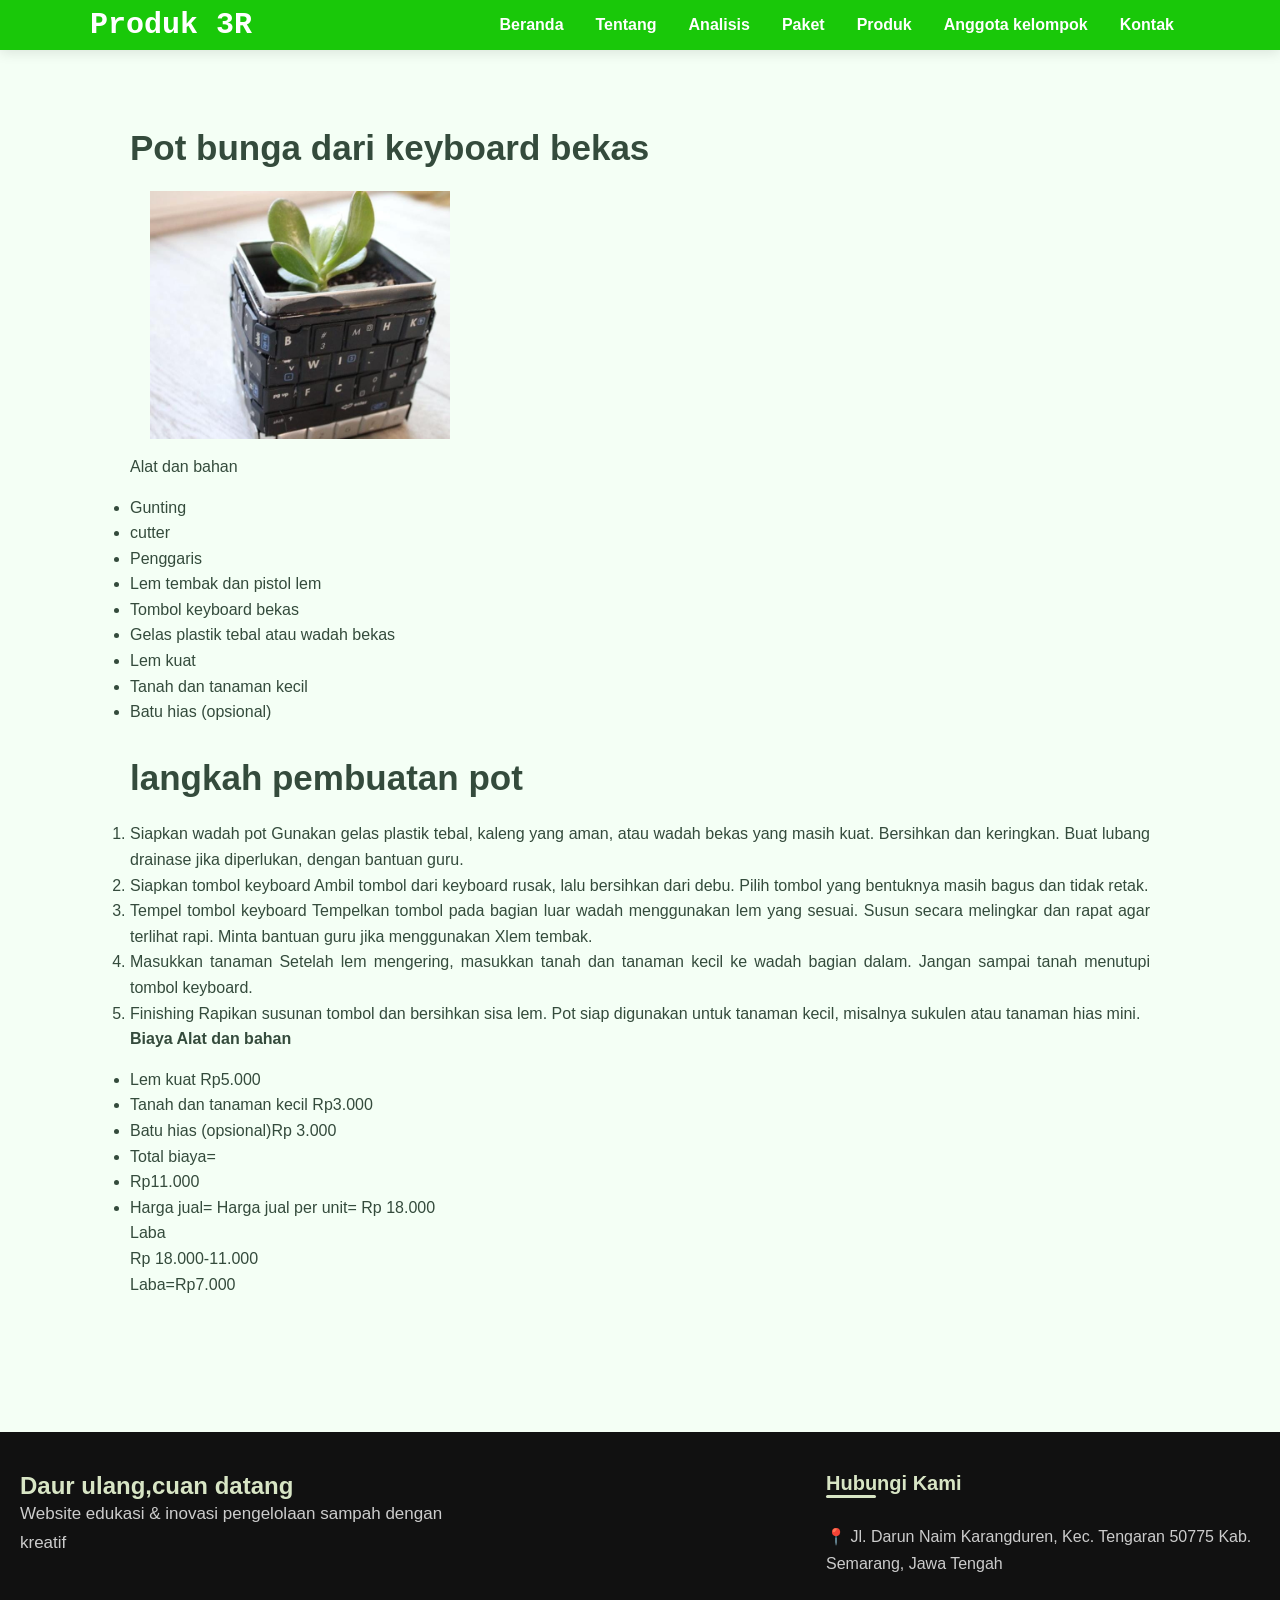
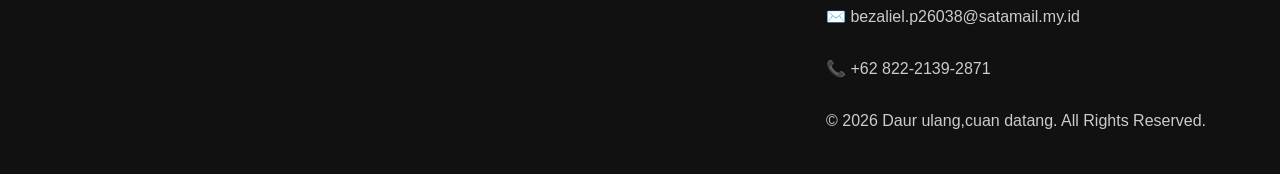
<file: ipass/pot.html>
<!DOCTYPE html>
<html lang="en">
<head>
    <meta charset="UTF-8">
    <meta name="viewport" content="width=device-width, initial-scale=1.0">
    <title>Pot</title>
    <link rel="stylesheet" href="ipas.css">
</head>
<body>
    <header>
        <nav>
            <div class="navigasi">

                <div class="logo">
                    <a href="#Home">Produk 3R</a>
                </div>

                <div class="menu">
                    <ul>
                        <li><a href="../index.html">Beranda</a></li>
                        <li><a href="../index.html#About">Tentang</a></li>
                        <li><a href="../index.html#Analys">Analisis</a></li>
                        <li><a href="../index.html#Bundling">Paket</a></li>
                        <li><a href="../index.html#Product">Produk</a></li>
                        <li><a href="../index.html#Contact">Anggota kelompok</a></li>
                        <li><a href="../index.html#contact">Kontak</a></li>
                    </ul>
                </div>
            </div>
        </nav>
    </header> 
    <main>
        <div class="teks"> 
        
        <article class="kolom">
    <h3>Pot bunga dari keyboard bekas</h3>
    <img src="../imagess/pot.jpeg">
    <p>Alat dan bahan</p>
    <ul>
        <li>Gunting </li>
        <li>cutter </li> 
        <li>Penggaris </li> 
        <li>Lem tembak dan pistol lem </li>
        <li>Tombol keyboard bekas </li>
        <li>Gelas plastik tebal atau wadah bekas </li>
        <li>Lem kuat </li>
        <li>Tanah dan tanaman kecil </li>
        <li>Batu hias (opsional) </li>
    </ul><br>
    <h3>langkah pembuatan pot</h3>
    <ol>
        <li>Siapkan wadah pot
        Gunakan gelas plastik tebal, kaleng yang aman, atau wadah bekas yang masih kuat. Bersihkan dan keringkan. Buat lubang drainase jika diperlukan, dengan bantuan guru.</li>
        <li>Siapkan tombol keyboard
        Ambil tombol dari keyboard rusak, lalu bersihkan dari debu. Pilih tombol yang bentuknya masih bagus dan tidak retak.</li>
        <li>Tempel tombol keyboard
        Tempelkan tombol pada bagian luar wadah menggunakan lem yang sesuai. Susun secara melingkar dan rapat agar terlihat rapi. Minta bantuan guru jika menggunakan Xlem tembak.</li>
        <li>Masukkan tanaman
        Setelah lem mengering, masukkan tanah dan tanaman kecil ke wadah bagian dalam. Jangan sampai tanah menutupi tombol keyboard.</li>
        <Li>Finishing
        Rapikan susunan tombol dan bersihkan sisa lem. Pot siap digunakan untuk tanaman kecil, misalnya sukulen atau tanaman hias mini.</Li>
    </ol>
    <p>
        <strong>Biaya Alat dan bahan</strong>
    <ul>
        <li>Lem kuat Rp5.000</li>
        <li>Tanah dan tanaman kecil Rp3.000</li>
        <li>Batu hias (opsional)Rp 3.000</li>
        <li>Total biaya=
        <li>Rp11.000</li>

        <li>Harga jual=
        Harga jual per unit=
        Rp 18.000</li>

        Laba<br>
        Rp 18.000-11.000<br>
        Laba=Rp7.000<br>
    </ul>
    </p>
        </article>
        </div>
</main>

   <footer>
    <section class="footer-kiri">
        <h2>Daur ulang,cuan datang</h2>
        <p>Website edukasi & inovasi pengelolaan sampah dengan kreatif</p>
    </section>

    <section class="footer-kanan">
        <h2>Hubungi Kami</h2>
        <hr>

        <p>📍 Jl. Darun Naim Karangduren, Kec. Tengaran
        50775 Kab. Semarang, Jawa Tengah</p>

        <p>✉️ bezaliel.p26038@satamail.my.id</p>

        <p>📞 +62 822-2139-2871</p>
       <section class="copyright">
        <p>&copy; 2026 Daur ulang,cuan datang. All Rights Reserved.</p>
       </section>
    </section>
</footer> 
</body>
</html>
</file>
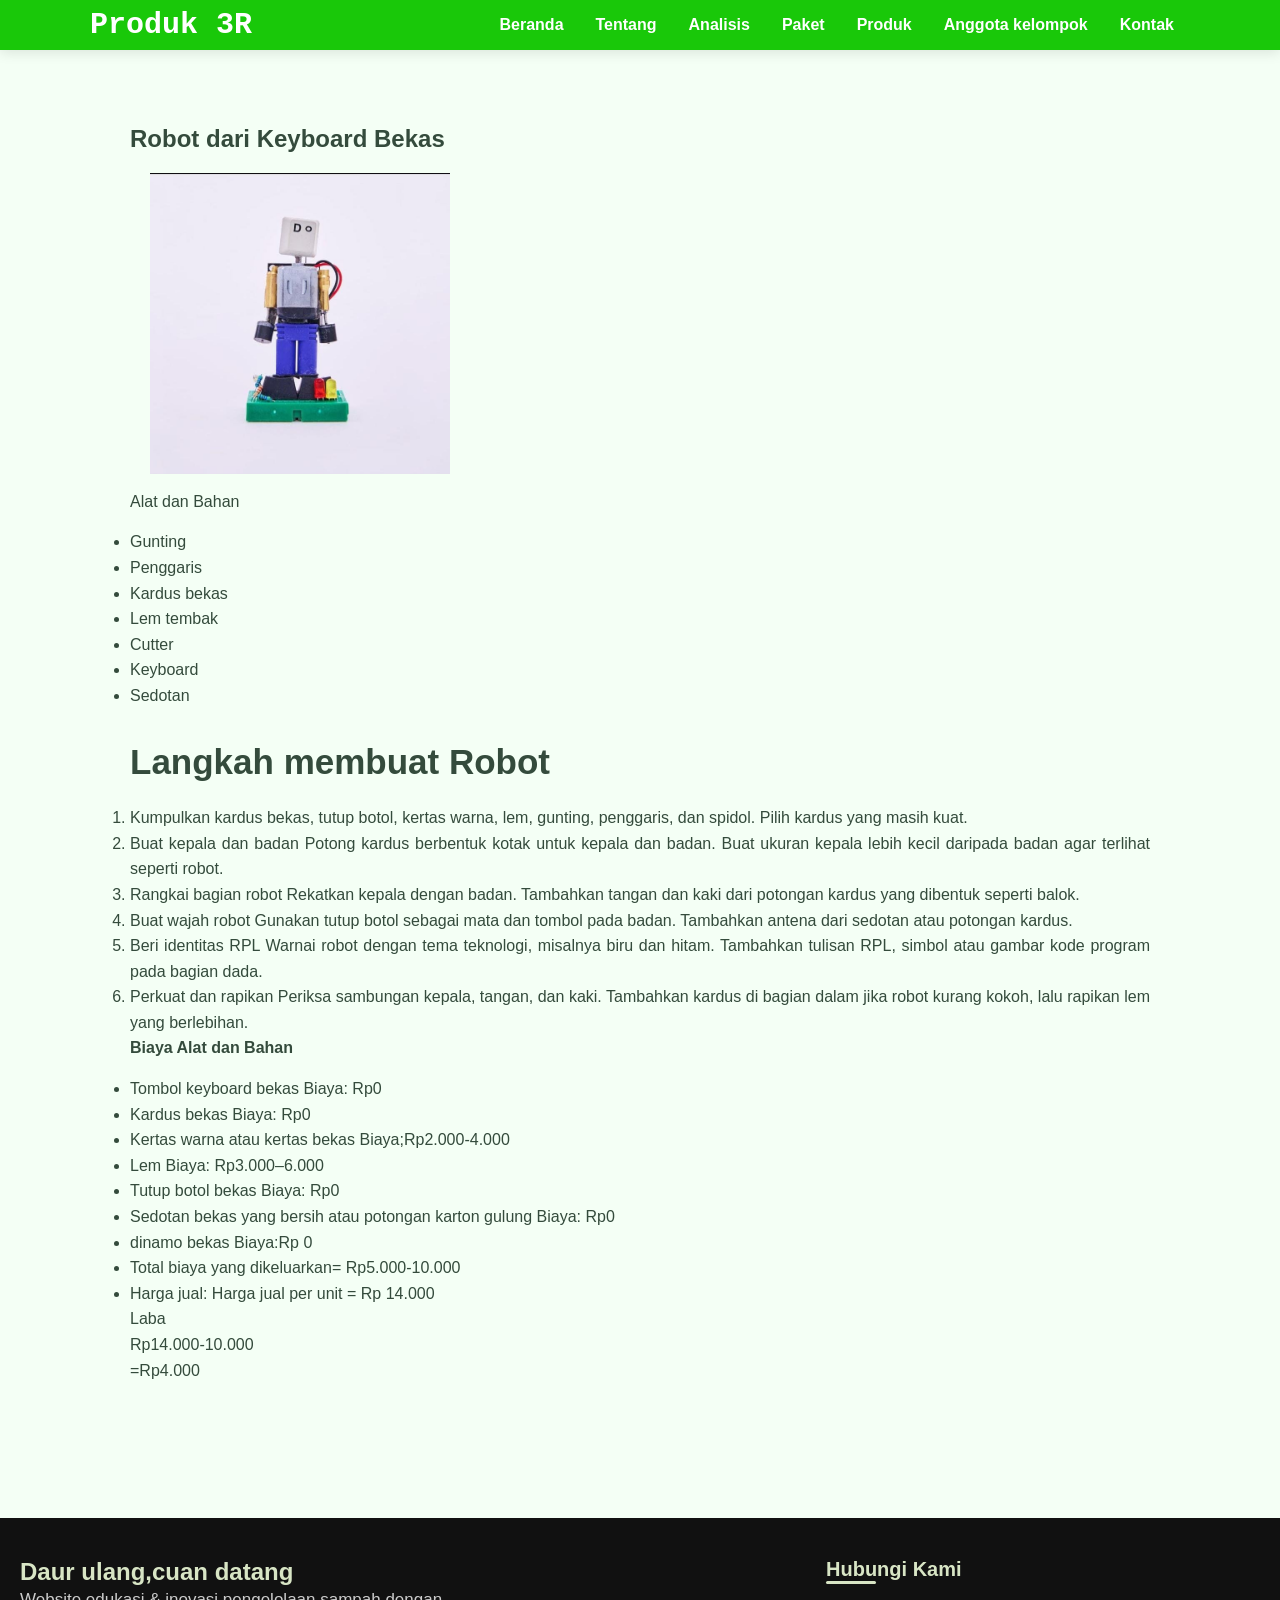
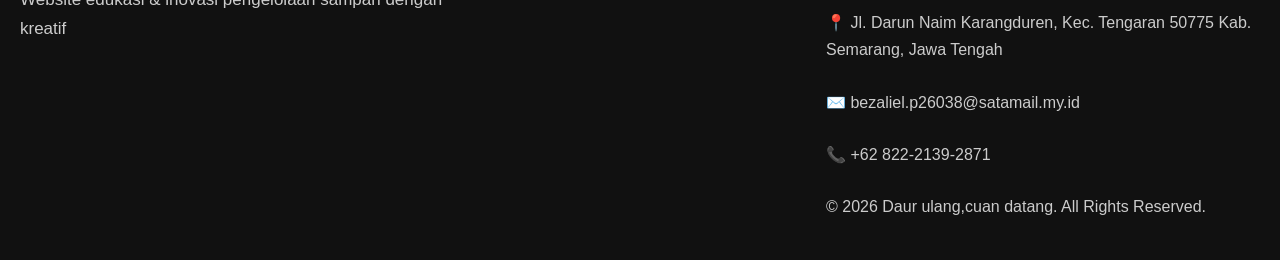
<file: ipass/robot.html>
<!DOCTYPE html>
<html lang="en">
<head>
    <meta charset="UTF-8">
    <meta name="viewport" content="width=device-width, initial-scale=1.0">
    <title>Robot</title>
    <link rel="stylesheet" href="ipas.css">
</head>
<body>
     <header>
        <nav>
            <div class="navigasi">

                <div class="logo">
                    <a href="#Home">Produk 3R</a>
                </div>

                <div class="menu">
                    <ul>
                        <li><a href="../index.html">Beranda</a></li>
                        <li><a href="../index.html#About">Tentang</a></li>
                        <li><a href="../index.html#Analys">Analisis</a></li>
                        <li><a href="../index.html#Bundling">Paket</a></li>
                        <li><a href="../index.html#Product">Produk</a></li>
                         <li><a href="../index.html#Contact">Anggota kelompok</a></li>
                        <li><a href="../index.html#contact">Kontak</a></li>
                    </ul>
                </div>
            </div>
        </nav>
    </header> 
    <main>
        <div class="teks"> 
        
        <article class="kolom">
    <h2>Robot dari Keyboard Bekas</h2>
    <img src="../imagess/robot.jpeg" alt="robot">
    <p>Alat dan Bahan</p>
    <ul>
       <li> Gunting</li>
       <li> Penggaris</li>
       <li> Kardus bekas</li>
       <li> Lem tembak</li>
       <li> Cutter</li>
       <li> Keyboard</li>
       <li> Sedotan</li>
    </ul><br>
    <h3>Langkah membuat Robot</h3>
    <ol>
        <li>Kumpulkan kardus bekas, tutup botol, kertas warna, lem, gunting, penggaris, dan spidol. Pilih kardus yang masih kuat.</li>
        <li>Buat kepala dan badan
        Potong kardus berbentuk kotak untuk kepala dan badan. Buat ukuran kepala lebih kecil daripada badan agar terlihat seperti robot.</li>
        <li>Rangkai bagian robot
        Rekatkan kepala dengan badan. Tambahkan tangan dan kaki dari potongan kardus yang dibentuk seperti balok.</li>
        <li>Buat wajah robot
        Gunakan tutup botol sebagai mata dan tombol pada badan. Tambahkan antena dari sedotan atau potongan kardus.</li>
        <li>Beri identitas RPL
        Warnai robot dengan tema teknologi, misalnya biru dan hitam. Tambahkan tulisan RPL, simbol </> atau gambar kode program pada bagian dada.</li>
        <li>Perkuat dan rapikan
        Periksa sambungan kepala, tangan, dan kaki. Tambahkan kardus di bagian dalam jika robot kurang kokoh, lalu rapikan lem yang berlebihan.</li>
    </ol>
    <p>
        <strong>Biaya Alat dan Bahan</strong>
        <ul>
            <li>Tombol keyboard bekas
            Biaya: Rp0</li>
            <li>Kardus bekas
            Biaya: Rp0</li>
            <li>Kertas warna atau kertas bekas
            Biaya;Rp2.000-4.000</li>
            <li>Lem
            Biaya: Rp3.000–6.000</li>
            <li>Tutup botol bekas
            Biaya: Rp0</li>
            <li>Sedotan bekas yang bersih atau potongan karton gulung
            Biaya: Rp0</li>
            <li>dinamo bekas
            Biaya:Rp 0</li>

            <li>Total biaya yang dikeluarkan=
            Rp5.000-10.000</li>

            <li>Harga jual:
            Harga jual per unit =
            Rp 14.000</li>

            Laba<br>
            Rp14.000-10.000<br>
            =Rp4.000<br>

        </ul>
    </p>
        </article>
    </div>
    </main>
    <footer>
    <section class="footer-kiri">
        <h2>Daur ulang,cuan datang</h2>
        <p>Website edukasi & inovasi pengelolaan sampah dengan kreatif</p>
    </section>

    <section class="footer-kanan">
        <h2>Hubungi Kami</h2>
        <hr>

        <p>📍 Jl. Darun Naim Karangduren, Kec. Tengaran
        50775 Kab. Semarang, Jawa Tengah</p>

        <p>✉️ bezaliel.p26038@satamail.my.id</p>

        <p>📞 +62 822-2139-2871</p>
       <section class="copyright">
        <p>&copy; 2026 Daur ulang,cuan datang. All Rights Reserved.</p>
       </section>
    </section>
</footer> 
</body>
</html>
</file>
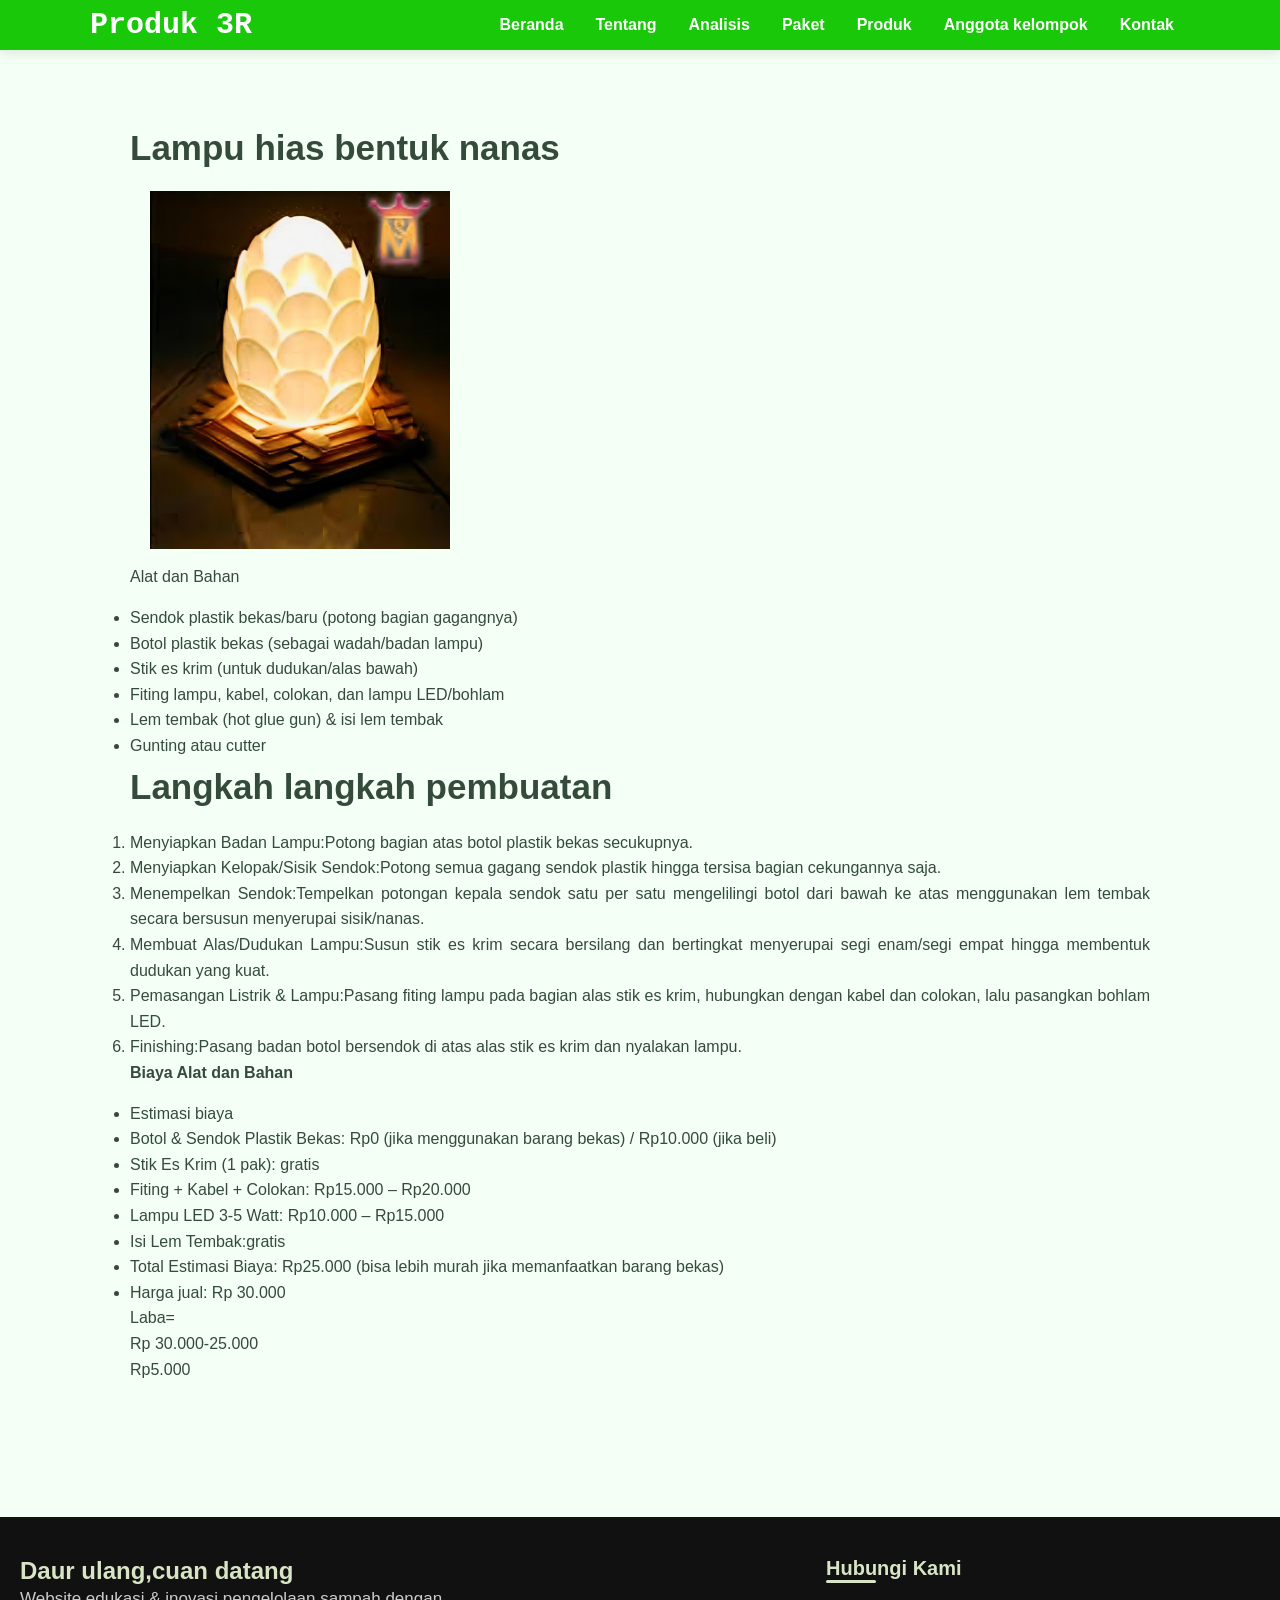
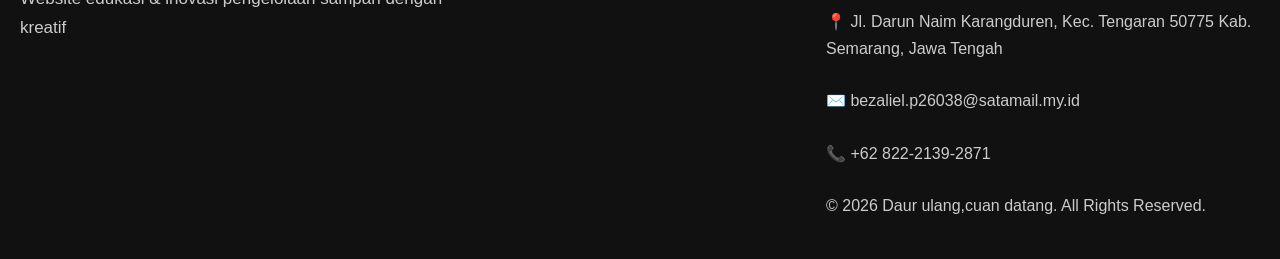
<file: ipass/telur.html>
<!DOCTYPE html>
<html lang="en">
<head>
    <meta charset="UTF-8">
    <meta name="viewport" content="width=device-width, initial-scale=1.0">
    <title>Telurr</title>
    <link rel="stylesheet" href="ipas.css">
</head>
<body>
    <header>
        <nav>
            <div class="navigasi">

                <div class="logo">
                    <a href="#Home">Produk 3R</a>
                </div>

                <div class="menu">
                    <ul>
                        <li><a href="../index.html">Beranda</a></li>
                        <li><a href="../index.html#About">Tentang</a></li>
                        <li><a href="../index.html#Analys">Analisis</a></li>
                        <li><a href="../index.html#Bundling">Paket</a></li>
                        <li><a href="../index.html#Product">Produk</a></li>
                         <li><a href="../index.html#Contact">Anggota kelompok</a></li>
                        <li><a href="../index.html#contact">Kontak</a></li>
                    </ul>
                </div>
            </div>
        </nav>
    </header> 
    <main> 
        <div class="teks"> 
        
        <article class="kolom">
    <h3>Lampu hias bentuk nanas</h3>
    <img src="../imagess/telur.jpeg" alt="telur">
    <p>Alat dan Bahan
<ul>
    <li>Sendok plastik bekas/baru (potong bagian gagangnya)</li>  
    <li>Botol plastik bekas (sebagai wadah/badan lampu)</li>
    <li>Stik es krim (untuk dudukan/alas bawah)</li>  
    <li>Fiting lampu, kabel, colokan, dan lampu LED/bohlam</li>  
    <li>Lem tembak (hot glue gun) & isi lem tembak</li>
    <li>Gunting atau cutter</li>
</ul>

<h3>Langkah langkah pembuatan</h3>
<ol>
    <li>Menyiapkan Badan Lampu:Potong bagian atas botol plastik bekas secukupnya.</li>
    <li>Menyiapkan Kelopak/Sisik Sendok:Potong semua gagang sendok plastik hingga tersisa bagian cekungannya saja.</li>
    <li>Menempelkan Sendok:Tempelkan potongan kepala sendok satu per satu mengelilingi botol dari bawah ke atas menggunakan lem tembak secara bersusun menyerupai sisik/nanas.</li>
    <li>Membuat Alas/Dudukan Lampu:Susun stik es krim secara bersilang dan bertingkat menyerupai segi enam/segi empat hingga membentuk dudukan yang kuat.</li>
    <li>Pemasangan Listrik & Lampu:Pasang fiting lampu pada bagian alas stik es krim, hubungkan dengan kabel dan colokan, lalu pasangkan bohlam LED.</li>
    <li>Finishing:Pasang badan botol bersendok di atas alas stik es krim dan nyalakan lampu.</li>
</ol>

<p>
    <strong>Biaya Alat dan Bahan</strong>
    <ul>
        <li>Estimasi biaya</li>
        <li>Botol & Sendok Plastik Bekas: Rp0 (jika menggunakan barang bekas) / Rp10.000 (jika beli)  </li>
        <li>Stik Es Krim (1 pak): gratis</li>
        <li>Fiting + Kabel + Colokan: Rp15.000 – Rp20.000</li>
        <li>Lampu LED 3-5 Watt: Rp10.000 – Rp15.000  </li>
        <li>Isi Lem Tembak:gratis</li>
        <li>Total Estimasi Biaya: Rp25.000 (bisa lebih murah jika memanfaatkan barang bekas)</li>

        <li>Harga jual:
        Rp 30.000</li>

        Laba=<br>
        Rp 30.000-25.000<br>
        Rp5.000<br>
    </ul>
</p>
</particle>
</div>
</main>
 <footer>
    <section class="footer-kiri">
        <h2>Daur ulang,cuan datang</h2>
        <p>Website edukasi & inovasi pengelolaan sampah dengan kreatif</p>
    </section>

    <section class="footer-kanan">
        <h2>Hubungi Kami</h2>
        <hr>

        <p>📍 Jl. Darun Naim Karangduren, Kec. Tengaran
        50775 Kab. Semarang, Jawa Tengah</p>

        <p>✉️ bezaliel.p26038@satamail.my.id</p>

        <p>📞 +62 822-2139-2871</p>
       <section class="copyright">
        <p>&copy; 2026 Daur ulang,cuan datang. All Rights Reserved.</p>
       </section>
    </section>
</footer> 
</body>
</html>
</file>
<file: style.css>
* {
    margin: 0;
    padding: 0;
    box-sizing: border-box;
    text-decoration: none;
}

html {
    scroll-behavior: smooth;
}

body {
    font-family: 'Open Sans', sans-serif;
    background-color: #f4fff5;
    color: #344b3c;
}

h2 {
    font-size: 35px;
    font-family: 'Times New Roman', Times, serif;
}


.navigasi {
    width: 1100px;
    max-width: 90%;
    margin: auto;
    position: relative;
}


nav {
    width: 100%;
    display: flex;
    align-items: center;
    line-height: 50px;
    position: fixed;
    top: 0;
    left: 0;
    background: #19C809;
    z-index: 100;
    box-shadow: 0 3px 12px rgba(0, 0, 0, 0.1);
}

.logo a {
    font-size: 30px;
    font-weight: bold;
    float: left;
    font-family: courier;
    color: white;
}

.menu {
    float: right;
}

nav ul {
    list-style: none;
    margin: 0;
    padding: 0;
    display: flex;
}

nav ul li a {
    display: block;
    color: white;
    font-weight: bold;
    text-align: center;
    padding: 0 16px;
    transition: 0.3s;
}

nav ul li a:hover {
    color: #245c32;
    background-color: #c9f7ce;
    border-radius: 10px;
}


#Home {
    scroll-margin-top: 85px;
    min-height: 400px;
}

.gambar {
    position: relative;
    overflow: hidden;
}

.gambar img {
    width: 100%;
    height: 400px;
    object-fit: cover;
    filter: brightness(75%);
}

.teks {
    position: absolute;
    top: 40%;
    left: 15%;
    transform: translate(-50%, -50%);
    text-align: left;
    color: white;
    text-transform: uppercase;
    text-shadow: 3px 3px 5px #000;
}

#Latarbelkang{
    scroll-margin-top: 100px;
}

.kolom {
    width: 85%;
    margin: 65px auto;
    padding: 35px;
    background-color: white;
    border-radius: 20px;
    box-shadow: 0 5px 20px rgba(52, 112, 63, 0.08);
    line-height: 1.9;
    transition: 0.3s;
}

.kolom:hover {
    box-shadow: 0 10px 25px rgba(52, 112, 63, 0.15);
}

.kolom h2 {
    font-size: 35px;
    color: #286638;
    margin-bottom: 15px;
    position: relative;
}

.kolom h2::after {
    content: "";
    display: block;
    width: 75px;
    height: 5px;
    background-color: #86c98b;
    border-radius: 10px;
    margin-top: 10px;
}

.kolom p {
    font-size: 17px;
    color: #586c5d;
    text-align: justify;
}

.teks h1 {
    font-size: 50px;
    letter-spacing: 1px;
}



#Analisispenyelesaianmasalah{
    scroll-margin-top: 100px;
}

.kolom {
    width: 85%;
    margin: 65px auto;
    padding: 35px;
    background-color: white;
    border-radius: 20px;
    box-shadow: 0 5px 20px rgba(52, 112, 63, 0.08);
    line-height: 1.9;
    transition: 0.3s;
}

.kolom:hover {
    box-shadow: 0 10px 25px rgba(52, 112, 63, 0.15);
}

.kolom h2 {
    font-size: 35px;
    color: #286638;
    margin-bottom: 15px;
    position: relative;
}

.kolom h2::after {
    content: "";
    display: block;
    width: 75px;
    height: 5px;
    background-color: #86c98b;
    border-radius: 10px;
    margin-top: 10px;
}

.kolom p {
    font-size: 17px;
    color: #586c5d;
    text-align: justify;
}



details {
    margin-top: 20px;
    padding: 18px;
    background-color: #effbef;
    border-radius: 12px;
    border: 1px solid #c5eac9;
}

summary {
    cursor: pointer;
    font-weight: bold;
    color: #28753b;
    transition: 0.3s;
}

summary:hover {
    color: #65ad70;
}

details[open] summary {
    margin-bottom: 15px;
}

details p {
    margin-bottom: 15px;
}


#About {
    scroll-margin-top: 120px;
    min-height: 400px;
}


#Analys {
    scroll-margin-top: 120px;
    min-height: 400px;
    display: flex;
}

#Analys img {
    width: 300px;
    height: 300px;
    border-radius: 20px;
    object-fit: cover;
    margin: 15px;
    transition: 0.4s;
    box-shadow: 0 5px 15px rgba(0, 0, 0, 0.15);
}

#Analys img:hover {
    transform: scale(1.04);
}

#Analys .kolom {
    display: flex;
}

#Bundling {
    scroll-margin-top: 120px;
    min-height: 400px;
}

#Bundling .kolom {
    display: flex;
    flex-direction: row;
    flex-wrap: nowrap;
    gap: 20px;
    align-items: flex-start;
}

#Bundling figure {
    width:280px;
    margin:12px;
}


#Bundling img {
    width: 100%;
    height: 280px;
    border-radius: 18px;
    object-fit: contain;
    display: block;
    margin: 0;
    box-shadow: 0 5px 15px rgba(0, 0, 0, 0.1);
    transition: 0.4s;
}

#Bundling img:hover {
    transform: translateY(-8px) scale(1.03);
    box-shadow: 0 10px 25px rgba(69, 145, 78, 0.25);
}

.detail {
    background: #f0f5ec;
    padding: 15px;
    margin-top: 10px;
    border-radius: 15px;
}

.detail summary {
    cursor: pointer;
    color: #194b3b;
    font-weight: bold;
}


#Product {
    scroll-margin-top: 120px;
    min-height: 400px;
    padding: 40px 0;
}

.Product-header {
    text-align: center;
    margin-bottom: 25px;
}

.Product-header h2 {
    font-size: 38px;
    color: #286638;
}

.slider {
    display: flex;
    gap: 25px;
    overflow-x: auto;
    padding: 25px;
    scroll-behavior: smooth;
}

.slider::-webkit-scrollbar {
    height: 9px;
}

.slider::-webkit-scrollbar-track {
    background: #dff3e1;
    border-radius: 20px;
}

.slider::-webkit-scrollbar-thumb {
    background: #86c98b;
    border-radius: 20px;
}

.slider .card {
    flex: 0 0 300px;
}


.card {
    background-color: white;
    width: 300px;
    padding: 20px;
    border-radius: 18px;
    border: 1px solid #d6ecd8;
    border-bottom: 5px solid #86c98b;
    box-shadow: 0 5px 15px rgba(52, 112, 63, 0.1);
    text-align: center;
    height: auto;
    transition: 0.35s;
    cursor: pointer;
}

.card:hover {
    transform: translateY(-10px);
    box-shadow: 0 12px 25px rgba(52, 112, 63, 0.2);
    border-bottom-color: #286638;
}

.slider .card img {
    width: 100%;
    height: 180px;
    border-radius: 12px;
    object-fit: cover;
    margin-bottom: 15px;
    transition: 0.4s;
}

.slider .card img:hover {
    transform: scale(1.03);
}

.card-content h3 {
    font-size: 19px;
    color: #286638;
    margin-bottom: 10px;
}

.card-content p {
    font-size: 14px;
    line-height: 1.7;
    color: #65776a;
}


#Contact {
    scroll-margin-top: 120px;
    min-height: 400px;
    padding: 40px 0;
}

#Contact > header {
    text-align: center;
}

#Contact > header h2 {
    font-size: 38px;
    color: #286638;
}

.garis {
    width: 120px;
    height: 5px;
    background: #86c98b;
    border-radius: 10px;
    margin: 25px auto 50px;
}

.container {
    display: flex;
    justify-content: center;
    gap: 30px;
    flex-wrap: wrap;
}



.container .card {
    background: linear-gradient(145deg, #ffffff, #eaf8eb);
    width: 300px;
    padding: 30px 20px;
    border-radius: 20px;
    border: 1px solid #d6ecd8;
    border-top: 6px solid #86c98b;
    box-shadow: 0 5px 18px rgba(52, 112, 63, 0.12);
    text-align: center;
    transition: 0.35s;
}

.container .card:hover {
    transform: translateY(-12px);
    box-shadow: 0 15px 30px rgba(52, 112, 63, 0.2);
    border-top-color: #286638;
}

.container .card img {
    width: 150px;
    height: 150px;
    border-radius: 50%;
    object-fit: cover;
    border: 5px solid #c9efcd;
    margin-bottom: 20px;
    transition: 0.4s;
}

.container .card:hover img {
    transform: scale(1.06);
}

.container .card h2 {
    font-size: 20px;
    color: #286638;
    margin-bottom: 10px;
}

.container .card p {
    color: #65776a;
}


.contact {
    padding: 70px 20px;
    text-align: center;
    background-color: #ffffff;
}

.contact h1 {
    font-size: 28px;
    color: #292929;
    margin-bottom: 20px;
}

.deskripsi {
    color: #777;
    font-size: 16px;
    margin-bottom: 40px;
}

.contact-container {
    display: flex;
    justify-content: center;
    align-items: flex-start;
    gap: 40px;
    max-width: 910px;
    margin: auto;
}

.contact-form,
.contact-info {
    width: 50%;
    padding: 25px;
    background-color: #fafafa;
    border-radius: 18px;
    box-shadow: 0 4px 12px rgba(0, 0, 0, 0.10);
}

.contact-form {
    display: flex;
    flex-direction: column;
    gap: 15px;
}

.contact-form input,
.contact-form textarea {
    width: 100%;
    padding: 13px;
    border: 1px solid #ccc;
    border-radius: 9px;
    font-size: 14px;
    box-sizing: border-box;
    font-family: Arial, sans-serif;
}

.contact-form textarea {
    height: 116px;
    resize: vertical;
}

.btn-kirim {
    display: inline-block;
    text-decoration:none;
    background-color: #718080;
    color: white;
    padding: 15px 30px;
    border-radius: 10px;
    cursor: pointer;
}



.contact-info {
    text-align: left;
    min-height: 265px;
    box-sizing: border-box;
}

.contact-info h2 {
    font-size: 20px;
    color: #292929;
    margin-bottom: 22px;
}

.contact-info p {
    font-size: 15px;
    line-height: 1.6;
    color: #666;
    margin-bottom: 38px;
}

.contact-info a {
    color: #20b65a;
    text-decoration: none;
}

.contact-info a:hover {
    text-decoration: underline;
}


.sosmed {
    display: flex;
    justify-content: center;
    gap: 22px;
    margin-top: 15px;
}

.sosmed a {
    font-size: 25px;
    color: #438b50;
    transition: 0.3s;
}

.sosmed a:hover {
    color: #1d572b;
    transform: translateY(-5px) scale(1.2);
}



footer {
    background-color: #111;
    color: white;
    padding: 40px 20px;
    display: flex;
    justify-content: space-between;
    gap: 50px;
    min-height: 300px;
}

.footer-kiri {
    width: 35%;
}

.footer-kiri h2 {
    color: #d8e5c5;
    font-size: 24px;
}

.footer-kiri p {
    color: #ccc;
    font-size: 17px;
    line-height: 1.7;
}

.footer-kanan {
    width: 35%;
}

.footer-kanan h2 {
    color: #d8e5c5;
    font-size: 20px;
}

.footer-kanan hr {
    width: 50px;
    height: 3px;
    background-color: #d8e5c5;
    border: none;
    margin-left: 0;
    border-radius: 5px;
}

.footer-kanan p {
    color: #ccc;
    font-size: 16px;
    line-height: 1.7;
    margin-top: 25px;
}
</file>
<file: b.indo/rename.css>
* {
    margin: 0;
    padding: 0;
    box-sizing: border-box;
    text-decoration: none;
}

html {
    scroll-behavior: smooth;
}

body {
    font-family: 'Open Sans', sans-serif;
    background-color: #f4fff5;
    color: #344b3c;
}  

.navigasi {
    width: 1100px;
    max-width: 90%;
    margin: auto;
    position: relative;
}


nav {
    width: 100%;
    display: flex;
    align-items: center;
    line-height: 50px;
    position: fixed;
    top: 0;
    left: 0;
    background: #19C809;
    z-index: 100;
    box-shadow: 0 3px 12px rgba(0, 0, 0, 0.1);
}

.logo a {
    font-size: 30px;
    font-weight: bold;
    float: left;
    font-family: courier;
    color: white;
    text-decoration: none;
}

.menu {
    float: right;
}

nav ul {
    list-style: none;
    margin: 0;
    padding: 0;
    display: flex;
}

nav ul li a {
    display: block;
    color: white;
    font-weight: bold;
    text-align: center;
    padding: 0 16px;
    transition: 0.3s;
    text-decoration: none;
}

nav ul li a:hover {
    color: #245c32;
    background-color: #c9f7ce;
    border-radius: 10px;
}

main h2{
    margin-top:80px;
}

.kolom {
    display: flex;
    flex-wrap: wrap;
    gap: 25px;
    justify-content: center;
    margin: 3cm auto;
    width: 95%;
}

.detail {
    width: 1000px;
    margin: 20px auto;
    padding:20px;
    background: #f3f5f3;
    border-radius: 15px;
    overflow: hidden;
    box-shadow: 0 3px 10px rgba(0,0,0,0.1);
}

.detail summary {
    background: #c9e8d0;
    color: #176b3a;
    padding: 18px;
    font-weight: bold;
    cursor: pointer;
    list-style: none;
}

.detail h2{
    font-family: 'Times New Roman', Times, serif;
    text-transform: capitalize;
}

.detail h2,
.detail h1,
.detail p {
    margin: 15px;
}

.detail h1 {
    color: #176b3a;
}

.detail p {
    color: #555;
}

footer {
    background-color: #111;
    color: white;
    padding: 40px 20px;
    display: flex;
    justify-content: space-between;
    gap: 50px;
    min-height: 300px;
}

.footer-kiri {
    width: 35%;
}

.footer-kiri h2 {
    color: #d8e5c5;
    font-size: 24px;
}

.footer-kiri p {
    color: #ccc;
    font-size: 17px;
    line-height: 1.7;
}

.footer-kanan {
    width: 35%;
}

.footer-kanan h2 {
    color: #d8e5c5;
    font-size: 20px;
}

.footer-kanan hr {
    width: 50px;
    height: 3px;
    background-color: #d8e5c5;
    border: none;
    margin-left: 0;
    border-radius: 5px;
}

.footer-kanan p {
    color: #ccc;
    font-size: 16px;
    line-height: 1.7;
    margin-top: 25px;
}
</file>
<file: b.inggris/inggris.css>
* {
    margin: 0;
    padding: 0;
    box-sizing: border-box;
    text-decoration: none;
}

html {
    scroll-behavior: smooth;
}

h2 {
    font-size: 35px;
    font-family: 'Times New Roman', Times, serif;
}

body {
    font-family: 'Open Sans', sans-serif;
    background-color: #f4fff5;
    color: #344b3c;
}  

.navigasi {
    width: 1100px;
    max-width: 90%;
    margin: auto;
    position: relative;
}


nav {
    width: 100%;
    display: flex;
    align-items: center;
    line-height: 50px;
    position: fixed;
    top: 0;
    left: 0;
    background: #19C809;
    z-index: 100;
    box-shadow: 0 3px 12px rgba(0, 0, 0, 0.1);
}

.logo a {
    font-size: 30px;
    font-weight: bold;
    float: left;
    font-family: courier;
    color: white;
    text-decoration: none;
}

.menu {
    float: right;
}

nav ul {
    list-style: none;
    margin: 0;
    padding: 0;
    display: flex;
}

nav ul li a {
    display: block;
    color: white;
    font-weight: bold;
    text-align: center;
    padding: 0 16px;
    transition: 0.3s;
    text-decoration: none;
}

nav ul li a:hover {
    color: #245c32;
    background-color: #c9f7ce;
    border-radius: 10px;
}

.penjelasan {
    display: flex;
    flex-direction: column;
    align-items: flex-start;
    gap:10px;
}

main {
    padding-top: 80px;
}

.kolom {
    display: flex;
    flex-wrap: wrap;
    gap: 25px;
    justify-content: center;
    margin: 3cm auto;
    width: 95%;
}

.detail {
    width: 1000px;
    margin: 20px auto;
    padding:20px;
    background: #f3f5f3;
    border-radius: 15px;
    overflow: hidden;
    box-shadow: 0 3px 10px rgba(0,0,0,0.1);
}

.detail summary {
    background: #c9e8d0;
    color: #176b3a;
    padding: 18px;
    font-weight: bold;
    cursor: pointer;
    list-style: none;
}

.detail h2{
    font-family: 'Times New Roman', Times, serif;
    text-transform: capitalize;
}

.detail h2,
.detail h1,
.detail p {
    margin: 15px;
}

.detail h1 {
    color: #176b3a;
}

.detail p {
    color: #555;
}

footer {
    background-color: #111;
    color: white;
    padding: 40px 20px;
    display: flex;
    justify-content: space-between;
    gap: 50px;
    min-height: 300px;
}

.footer-kiri {
    width: 35%;
}

.footer-kiri h2 {
    color: #d8e5c5;
    font-size: 24px;
}

.footer-kiri p {
    color: #ccc;
    font-size: 17px;
    line-height: 1.7;
}

.footer-kanan {
    width: 35%;
}

.footer-kanan h2 {
    color: #d8e5c5;
    font-size: 20px;
}

.footer-kanan hr {
    width: 50px;
    height: 3px;
    background-color: #d8e5c5;
    border: none;
    margin-left: 0;
    border-radius: 5px;
}

.footer-kanan p {
    color: #ccc;
    font-size: 16px;
    line-height: 1.7;
    margin-top: 25px;
}
</file>
<file: ipass/ipas.css>
* {
    margin: 0;
    padding: 0;
    box-sizing: border-box;
    text-decoration: none;
}

html {
    scroll-behavior: smooth;
}

body {
    font-family: 'Open Sans', sans-serif;
    background-color: #f4fff5;
    color: #344b3c;
}  

h3 {
    font-size: 35px;
    font-family: Arial, Helvetica, sans-serif;
}

.navigasi {
    width: 1100px;
    max-width: 90%;
    margin: auto;
    position: relative;
}


nav {
    width: 100%;
    display: flex;
    align-items: center;
    line-height: 50px;
    position: fixed;
    top: 0;
    left: 0;
    background: #19C809;
    z-index: 100;
    box-shadow: 0 3px 12px rgba(0, 0, 0, 0.1);
}

.logo a {
    font-size: 30px;
    font-weight: bold;
    float: left;
    font-family: courier;
    color: white;
    text-decoration: none;
}

.menu {
    float: right;
}

nav ul {
    list-style: none;
    margin: 0;
    padding: 0;
    display: flex;
}

nav ul li a {
    display: block;
    color: white;
    font-weight: bold;
    text-align: center;
    padding: 0 16px;
    transition: 0.3s;
    text-decoration: none;
}

nav ul li a:hover {
    color: #245c32;
    background-color: #c9f7ce;
    border-radius: 10px;
}

.teks {
    max-width: 1100px;
    margin: 100px;
    padding: 20px 30px;
    line-height: 1.6;
}

.kolom {
    text-align: justify;
}

.kolom h3 {
    margin-bottom: 15px;
}

.kolom p {
    margin-bottom: 15px;
}

.kolom img{
    width: 300px;
    height: auto;
    display: block;
    margin:15px 0 15px 20px;
}

footer {
    background-color: #111;
    color: white;
    padding: 40px 20px;
    display: flex;
    justify-content: space-between;
    gap: 50px;
    min-height: 300px;
}

.footer-kiri {
    width: 35%;
}

.footer-kiri h2 {
    color: #d8e5c5;
    font-size: 24px;
}

.footer-kiri p {
    color: #ccc;
    font-size: 17px;
    line-height: 1.7;
}

.footer-kanan {
    width: 35%;
}

.footer-kanan h2 {
    color: #d8e5c5;
    font-size: 20px;
}

.footer-kanan hr {
    width: 50px;
    height: 3px;
    background-color: #d8e5c5;
    border: none;
    margin-left: 0;
    border-radius: 5px;
}

.footer-kanan p {
    color: #ccc;
    font-size: 16px;
    line-height: 1.7;
    margin-top: 25px;
}
</file>
